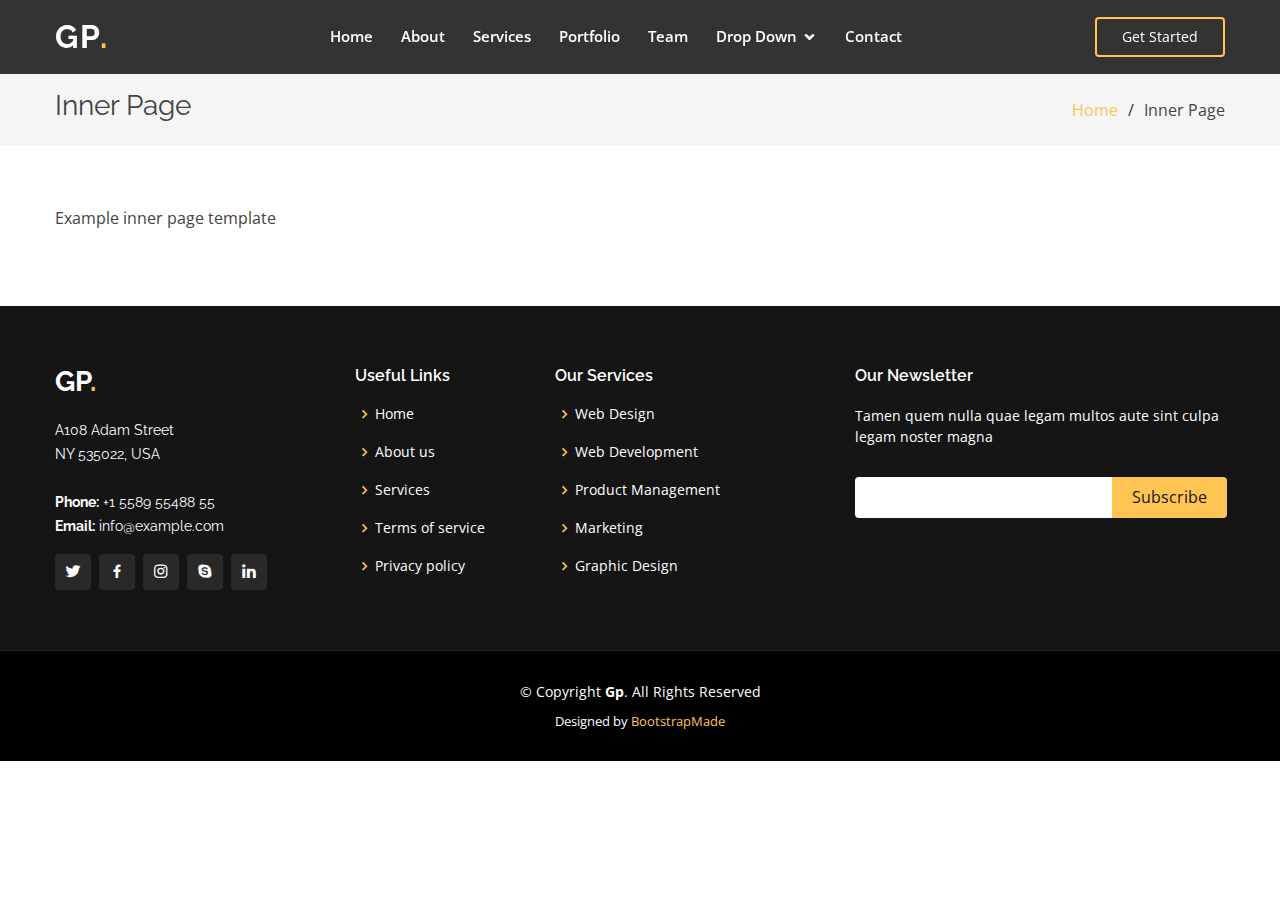
<file: inner-page.html>
<!DOCTYPE html>
<html lang="en">

<head>
  <meta charset="utf-8">
  <meta content="width=device-width, initial-scale=1.0" name="viewport">

  <title>Inner Page - Gp Bootstrap Template</title>
  <meta content="" name="descriptison">
  <meta content="" name="keywords">

  <!-- Favicons -->
  <link href="assets/img/favicon.png" rel="icon">
  <link href="assets/img/apple-touch-icon.png" rel="apple-touch-icon">

  <!-- Google Fonts -->
  <link href="https://fonts.googleapis.com/css?family=Open+Sans:300,300i,400,400i,600,600i,700,700i|Raleway:300,300i,400,400i,500,500i,600,600i,700,700i|Poppins:300,300i,400,400i,500,500i,600,600i,700,700i" rel="stylesheet">

  <!-- Vendor CSS Files -->
  <link href="assets/vendor/bootstrap/css/bootstrap.min.css" rel="stylesheet">
  <link href="assets/vendor/icofont/icofont.min.css" rel="stylesheet">
  <link href="assets/vendor/boxicons/css/boxicons.min.css" rel="stylesheet">
  <link href="assets/vendor/owl.carousel/assets/owl.carousel.min.css" rel="stylesheet">
  <link href="assets/vendor/venobox/venobox.css" rel="stylesheet">
  <link href="assets/vendor/remixicon/remixicon.css" rel="stylesheet">
  <link href="assets/vendor/aos/aos.css" rel="stylesheet">

  <!-- Template Main CSS File -->
  <link href="assets/css/style.css" rel="stylesheet">

  <!-- =======================================================
  * Template Name: Gp - v2.1.0
  * Template URL: https://bootstrapmade.com/gp-free-multipurpose-html-bootstrap-template/
  * Author: BootstrapMade.com
  * License: https://bootstrapmade.com/license/
  ======================================================== -->
</head>

<body>

  <!-- ======= Header ======= -->
  <header id="header" class="fixed-top header-inner-pages">
    <div class="container d-flex align-items-center justify-content-between">

      <h1 class="logo"><a href="index.html">Gp<span>.</span></a></h1>
      <!-- Uncomment below if you prefer to use an image logo -->
      <!-- <a href="index.html" class="logo"><img src="assets/img/logo.png" alt="" class="img-fluid"></a>-->

      <nav class="nav-menu d-none d-lg-block">
        <ul>
          <li><a href="index.html">Home</a></li>
          <li><a href="#about">About</a></li>
          <li><a href="#services">Services</a></li>
          <li><a href="#portfolio">Portfolio</a></li>
          <li><a href="#team">Team</a></li>
          <li class="drop-down"><a href="">Drop Down</a>
            <ul>
              <li><a href="#">Drop Down 1</a></li>
              <li class="drop-down"><a href="#">Deep Drop Down</a>
                <ul>
                  <li><a href="#">Deep Drop Down 1</a></li>
                  <li><a href="#">Deep Drop Down 2</a></li>
                  <li><a href="#">Deep Drop Down 3</a></li>
                  <li><a href="#">Deep Drop Down 4</a></li>
                  <li><a href="#">Deep Drop Down 5</a></li>
                </ul>
              </li>
              <li><a href="#">Drop Down 2</a></li>
              <li><a href="#">Drop Down 3</a></li>
              <li><a href="#">Drop Down 4</a></li>
            </ul>
          </li>
          <li><a href="#contact">Contact</a></li>

        </ul>
      </nav><!-- .nav-menu -->

      <a href="#about" class="get-started-btn scrollto">Get Started</a>

    </div>
  </header><!-- End Header -->

  <main id="main">

    <!-- ======= Breadcrumbs ======= -->
    <section class="breadcrumbs">
      <div class="container">

        <div class="d-flex justify-content-between align-items-center">
          <h2>Inner Page</h2>
          <ol>
            <li><a href="index.html">Home</a></li>
            <li>Inner Page</li>
          </ol>
        </div>

      </div>
    </section><!-- End Breadcrumbs -->

    <section class="inner-page">
      <div class="container">
        <p>
          Example inner page template
        </p>
      </div>
    </section>

  </main><!-- End #main -->

  <!-- ======= Footer ======= -->
  <footer id="footer">
    <div class="footer-top">
      <div class="container">
        <div class="row">

          <div class="col-lg-3 col-md-6">
            <div class="footer-info">
              <h3>Gp<span>.</span></h3>
              <p>
                A108 Adam Street <br>
                NY 535022, USA<br><br>
                <strong>Phone:</strong> +1 5589 55488 55<br>
                <strong>Email:</strong> info@example.com<br>
              </p>
              <div class="social-links mt-3">
                <a href="#" class="twitter"><i class="bx bxl-twitter"></i></a>
                <a href="#" class="facebook"><i class="bx bxl-facebook"></i></a>
                <a href="#" class="instagram"><i class="bx bxl-instagram"></i></a>
                <a href="#" class="google-plus"><i class="bx bxl-skype"></i></a>
                <a href="#" class="linkedin"><i class="bx bxl-linkedin"></i></a>
              </div>
            </div>
          </div>

          <div class="col-lg-2 col-md-6 footer-links">
            <h4>Useful Links</h4>
            <ul>
              <li><i class="bx bx-chevron-right"></i> <a href="#">Home</a></li>
              <li><i class="bx bx-chevron-right"></i> <a href="#">About us</a></li>
              <li><i class="bx bx-chevron-right"></i> <a href="#">Services</a></li>
              <li><i class="bx bx-chevron-right"></i> <a href="#">Terms of service</a></li>
              <li><i class="bx bx-chevron-right"></i> <a href="#">Privacy policy</a></li>
            </ul>
          </div>

          <div class="col-lg-3 col-md-6 footer-links">
            <h4>Our Services</h4>
            <ul>
              <li><i class="bx bx-chevron-right"></i> <a href="#">Web Design</a></li>
              <li><i class="bx bx-chevron-right"></i> <a href="#">Web Development</a></li>
              <li><i class="bx bx-chevron-right"></i> <a href="#">Product Management</a></li>
              <li><i class="bx bx-chevron-right"></i> <a href="#">Marketing</a></li>
              <li><i class="bx bx-chevron-right"></i> <a href="#">Graphic Design</a></li>
            </ul>
          </div>

          <div class="col-lg-4 col-md-6 footer-newsletter">
            <h4>Our Newsletter</h4>
            <p>Tamen quem nulla quae legam multos aute sint culpa legam noster magna</p>
            <form action="" method="post">
              <input type="email" name="email"><input type="submit" value="Subscribe">
            </form>

          </div>

        </div>
      </div>
    </div>

    <div class="container">
      <div class="copyright">
        &copy; Copyright <strong><span>Gp</span></strong>. All Rights Reserved
      </div>
      <div class="credits">
        <!-- All the links in the footer should remain intact. -->
        <!-- You can delete the links only if you purchased the pro version. -->
        <!-- Licensing information: https://bootstrapmade.com/license/ -->
        <!-- Purchase the pro version with working PHP/AJAX contact form: https://bootstrapmade.com/gp-free-multipurpose-html-bootstrap-template/ -->
        Designed by <a href="https://bootstrapmade.com/">BootstrapMade</a>
      </div>
    </div>
  </footer><!-- End Footer -->

  <a href="#" class="back-to-top"><i class="ri-arrow-up-line"></i></a>
  <div id="preloader"></div>

  <!-- Vendor JS Files -->
  <script src="assets/vendor/jquery/jquery.min.js"></script>
  <script src="assets/vendor/bootstrap/js/bootstrap.bundle.min.js"></script>
  <script src="assets/vendor/jquery.easing/jquery.easing.min.js"></script>
  <script src="assets/vendor/php-email-form/validate.js"></script>
  <script src="assets/vendor/owl.carousel/owl.carousel.min.js"></script>
  <script src="assets/vendor/isotope-layout/isotope.pkgd.min.js"></script>
  <script src="assets/vendor/venobox/venobox.min.js"></script>
  <script src="assets/vendor/waypoints/jquery.waypoints.min.js"></script>
  <script src="assets/vendor/counterup/counterup.min.js"></script>
  <script src="assets/vendor/aos/aos.js"></script>

  <!-- Template Main JS File -->
  <script src="assets/js/main.js"></script>

</body>

</html>
</file>
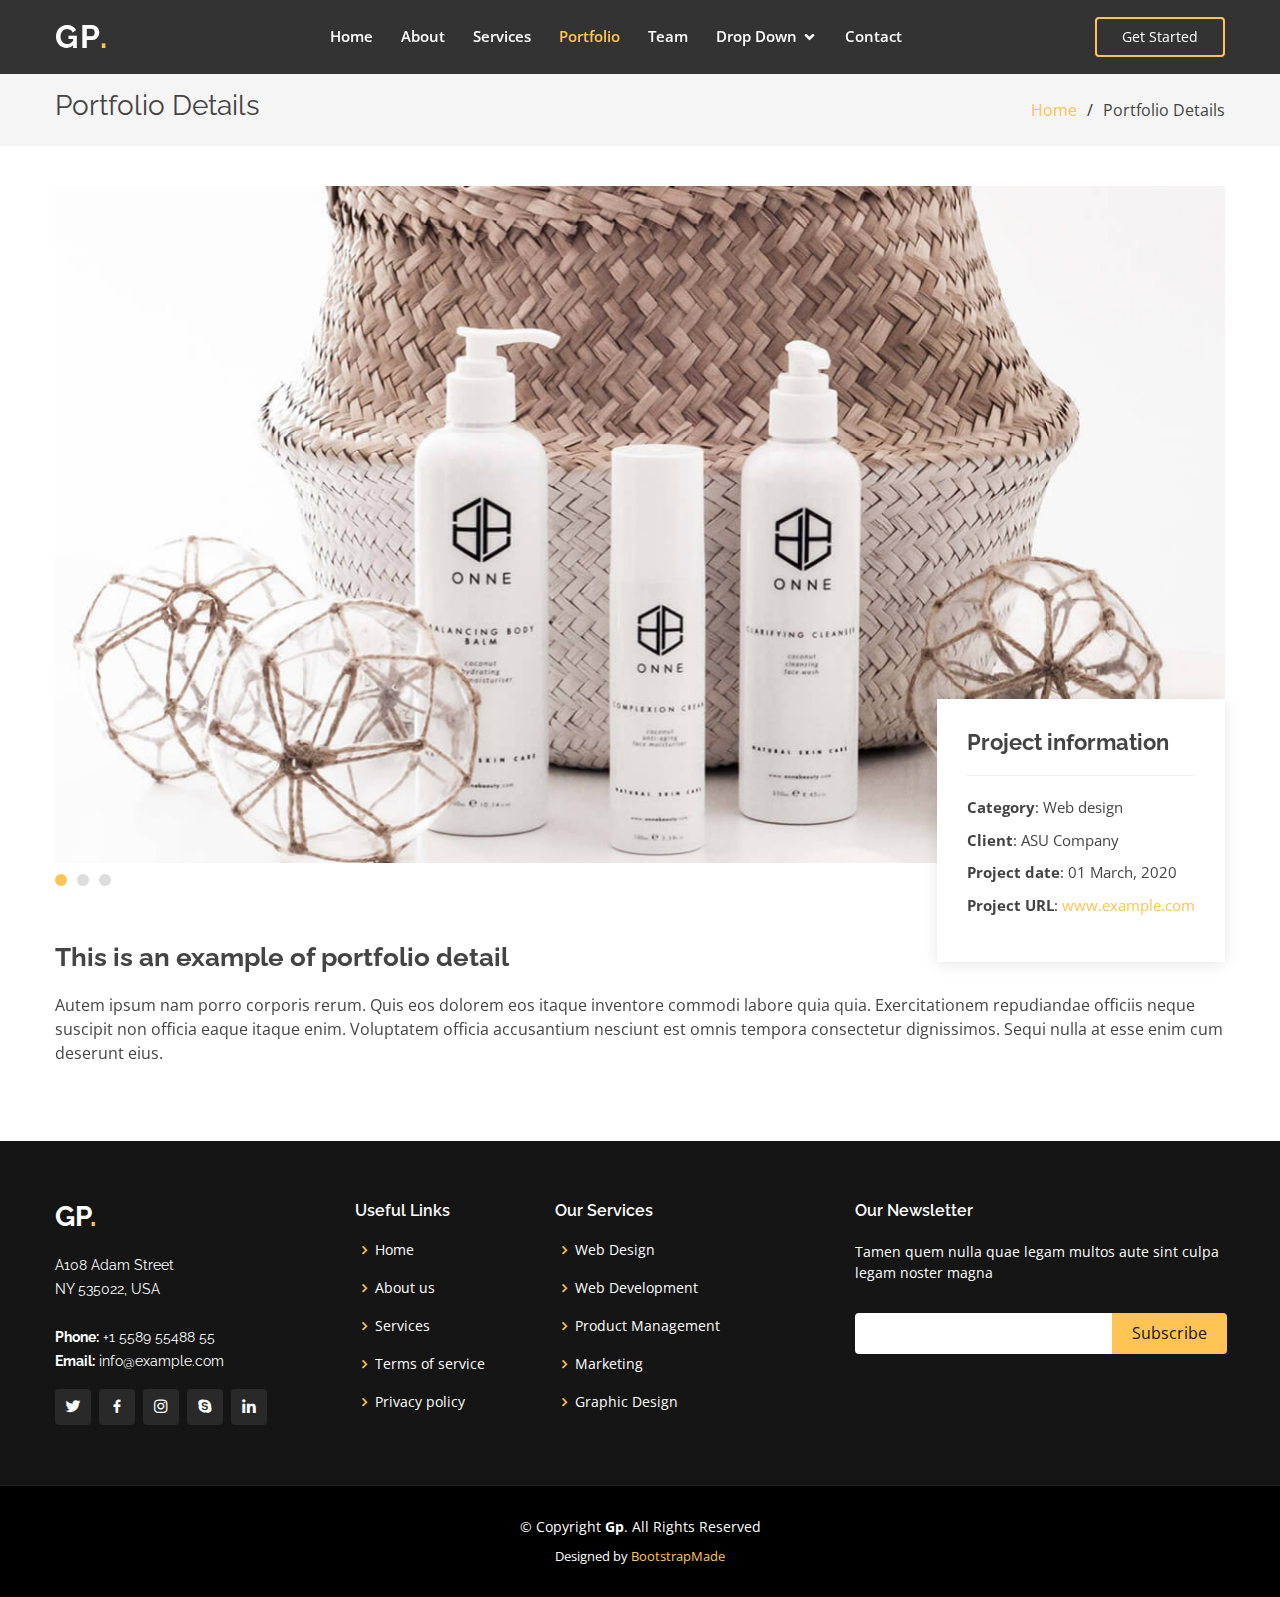
<file: portfolio-details.html>
<!DOCTYPE html>
<html lang="en">

<head>
  <meta charset="utf-8">
  <meta content="width=device-width, initial-scale=1.0" name="viewport">

  <title>Portfolio Details - Gp Bootstrap Template</title>
  <meta content="" name="descriptison">
  <meta content="" name="keywords">

  <!-- Favicons -->
  <link href="assets/img/favicon.png" rel="icon">
  <link href="assets/img/apple-touch-icon.png" rel="apple-touch-icon">

  <!-- Google Fonts -->
  <link href="https://fonts.googleapis.com/css?family=Open+Sans:300,300i,400,400i,600,600i,700,700i|Raleway:300,300i,400,400i,500,500i,600,600i,700,700i|Poppins:300,300i,400,400i,500,500i,600,600i,700,700i" rel="stylesheet">

  <!-- Vendor CSS Files -->
  <link href="assets/vendor/bootstrap/css/bootstrap.min.css" rel="stylesheet">
  <link href="assets/vendor/icofont/icofont.min.css" rel="stylesheet">
  <link href="assets/vendor/boxicons/css/boxicons.min.css" rel="stylesheet">
  <link href="assets/vendor/owl.carousel/assets/owl.carousel.min.css" rel="stylesheet">
  <link href="assets/vendor/venobox/venobox.css" rel="stylesheet">
  <link href="assets/vendor/remixicon/remixicon.css" rel="stylesheet">
  <link href="assets/vendor/aos/aos.css" rel="stylesheet">

  <!-- Template Main CSS File -->
  <link href="assets/css/style.css" rel="stylesheet">

  <!-- =======================================================
  * Template Name: Gp - v2.1.0
  * Template URL: https://bootstrapmade.com/gp-free-multipurpose-html-bootstrap-template/
  * Author: BootstrapMade.com
  * License: https://bootstrapmade.com/license/
  ======================================================== -->
</head>

<body>

  <!-- ======= Header ======= -->
  <header id="header" class="fixed-top header-inner-pages">
    <div class="container d-flex align-items-center justify-content-between">

      <h1 class="logo"><a href="index.html">Gp<span>.</span></a></h1>
      <!-- Uncomment below if you prefer to use an image logo -->
      <!-- <a href="index.html" class="logo"><img src="assets/img/logo.png" alt="" class="img-fluid"></a>-->

      <nav class="nav-menu d-none d-lg-block">
        <ul>
          <li><a href="index.html">Home</a></li>
          <li><a href="#about">About</a></li>
          <li><a href="#services">Services</a></li>
          <li class="active"><a href="#portfolio">Portfolio</a></li>
          <li><a href="#team">Team</a></li>
          <li class="drop-down"><a href="">Drop Down</a>
            <ul>
              <li><a href="#">Drop Down 1</a></li>
              <li class="drop-down"><a href="#">Deep Drop Down</a>
                <ul>
                  <li><a href="#">Deep Drop Down 1</a></li>
                  <li><a href="#">Deep Drop Down 2</a></li>
                  <li><a href="#">Deep Drop Down 3</a></li>
                  <li><a href="#">Deep Drop Down 4</a></li>
                  <li><a href="#">Deep Drop Down 5</a></li>
                </ul>
              </li>
              <li><a href="#">Drop Down 2</a></li>
              <li><a href="#">Drop Down 3</a></li>
              <li><a href="#">Drop Down 4</a></li>
            </ul>
          </li>
          <li><a href="#contact">Contact</a></li>

        </ul>
      </nav><!-- .nav-menu -->

      <a href="#about" class="get-started-btn scrollto">Get Started</a>

    </div>
  </header><!-- End Header -->

  <main id="main">

    <!-- ======= Breadcrumbs ======= -->
    <section id="breadcrumbs" class="breadcrumbs">
      <div class="container">

        <div class="d-flex justify-content-between align-items-center">
          <h2>Portfolio Details</h2>
          <ol>
            <li><a href="index.html">Home</a></li>
            <li>Portfolio Details</li>
          </ol>
        </div>

      </div>
    </section><!-- End Breadcrumbs -->

    <!-- ======= Portfolio Details Section ======= -->
    <section id="portfolio-details" class="portfolio-details">
      <div class="container" data-aos="fade-up">

        <div class="portfolio-details-container">

          <div class="owl-carousel portfolio-details-carousel">
            <img src="assets/img/portfolio/portfolio-details-1.jpg" class="img-fluid" alt="">
            <img src="assets/img/portfolio/portfolio-details-2.jpg" class="img-fluid" alt="">
            <img src="assets/img/portfolio/portfolio-details-3.jpg" class="img-fluid" alt="">
          </div>

          <div class="portfolio-info">
            <h3>Project information</h3>
            <ul>
              <li><strong>Category</strong>: Web design</li>
              <li><strong>Client</strong>: ASU Company</li>
              <li><strong>Project date</strong>: 01 March, 2020</li>
              <li><strong>Project URL</strong>: <a href="#">www.example.com</a></li>
            </ul>
          </div>

        </div>

        <div class="portfolio-description">
          <h2>This is an example of portfolio detail</h2>
          <p>
            Autem ipsum nam porro corporis rerum. Quis eos dolorem eos itaque inventore commodi labore quia quia. Exercitationem repudiandae officiis neque suscipit non officia eaque itaque enim. Voluptatem officia accusantium nesciunt est omnis tempora consectetur dignissimos. Sequi nulla at esse enim cum deserunt eius.
          </p>
        </div>

      </div>
    </section><!-- End Portfolio Details Section -->

  </main><!-- End #main -->

  <!-- ======= Footer ======= -->
  <footer id="footer">
    <div class="footer-top">
      <div class="container">
        <div class="row">

          <div class="col-lg-3 col-md-6">
            <div class="footer-info">
              <h3>Gp<span>.</span></h3>
              <p>
                A108 Adam Street <br>
                NY 535022, USA<br><br>
                <strong>Phone:</strong> +1 5589 55488 55<br>
                <strong>Email:</strong> info@example.com<br>
              </p>
              <div class="social-links mt-3">
                <a href="#" class="twitter"><i class="bx bxl-twitter"></i></a>
                <a href="#" class="facebook"><i class="bx bxl-facebook"></i></a>
                <a href="#" class="instagram"><i class="bx bxl-instagram"></i></a>
                <a href="#" class="google-plus"><i class="bx bxl-skype"></i></a>
                <a href="#" class="linkedin"><i class="bx bxl-linkedin"></i></a>
              </div>
            </div>
          </div>

          <div class="col-lg-2 col-md-6 footer-links">
            <h4>Useful Links</h4>
            <ul>
              <li><i class="bx bx-chevron-right"></i> <a href="#">Home</a></li>
              <li><i class="bx bx-chevron-right"></i> <a href="#">About us</a></li>
              <li><i class="bx bx-chevron-right"></i> <a href="#">Services</a></li>
              <li><i class="bx bx-chevron-right"></i> <a href="#">Terms of service</a></li>
              <li><i class="bx bx-chevron-right"></i> <a href="#">Privacy policy</a></li>
            </ul>
          </div>

          <div class="col-lg-3 col-md-6 footer-links">
            <h4>Our Services</h4>
            <ul>
              <li><i class="bx bx-chevron-right"></i> <a href="#">Web Design</a></li>
              <li><i class="bx bx-chevron-right"></i> <a href="#">Web Development</a></li>
              <li><i class="bx bx-chevron-right"></i> <a href="#">Product Management</a></li>
              <li><i class="bx bx-chevron-right"></i> <a href="#">Marketing</a></li>
              <li><i class="bx bx-chevron-right"></i> <a href="#">Graphic Design</a></li>
            </ul>
          </div>

          <div class="col-lg-4 col-md-6 footer-newsletter">
            <h4>Our Newsletter</h4>
            <p>Tamen quem nulla quae legam multos aute sint culpa legam noster magna</p>
            <form action="" method="post">
              <input type="email" name="email"><input type="submit" value="Subscribe">
            </form>

          </div>

        </div>
      </div>
    </div>

    <div class="container">
      <div class="copyright">
        &copy; Copyright <strong><span>Gp</span></strong>. All Rights Reserved
      </div>
      <div class="credits">
        <!-- All the links in the footer should remain intact. -->
        <!-- You can delete the links only if you purchased the pro version. -->
        <!-- Licensing information: https://bootstrapmade.com/license/ -->
        <!-- Purchase the pro version with working PHP/AJAX contact form: https://bootstrapmade.com/gp-free-multipurpose-html-bootstrap-template/ -->
        Designed by <a href="https://bootstrapmade.com/">BootstrapMade</a>
      </div>
    </div>
  </footer><!-- End Footer -->

  <a href="#" class="back-to-top"><i class="ri-arrow-up-line"></i></a>
  <div id="preloader"></div>

  <!-- Vendor JS Files -->
  <script src="assets/vendor/jquery/jquery.min.js"></script>
  <script src="assets/vendor/bootstrap/js/bootstrap.bundle.min.js"></script>
  <script src="assets/vendor/jquery.easing/jquery.easing.min.js"></script>
  <script src="assets/vendor/php-email-form/validate.js"></script>
  <script src="assets/vendor/owl.carousel/owl.carousel.min.js"></script>
  <script src="assets/vendor/isotope-layout/isotope.pkgd.min.js"></script>
  <script src="assets/vendor/venobox/venobox.min.js"></script>
  <script src="assets/vendor/waypoints/jquery.waypoints.min.js"></script>
  <script src="assets/vendor/counterup/counterup.min.js"></script>
  <script src="assets/vendor/aos/aos.js"></script>

  <!-- Template Main JS File -->
  <script src="assets/js/main.js"></script>

</body>

</html>
</file>
<file: assets/vendor/venobox/venobox.css>
/* ------ venobox.css --------*/
.vbox-overlay *, .vbox-overlay *:before, .vbox-overlay *:after{
    -webkit-backface-visibility: hidden;
    -webkit-box-sizing:border-box;
    -moz-box-sizing:border-box;
    box-sizing:border-box;
}
.vbox-overlay * { 
    -webkit-backface-visibility: visible;
    backface-visibility: visible;
}
.vbox-overlay{
    display: -webkit-flex;
    display: flex;
    -webkit-flex-direction: column;
    flex-direction: column;
    -webkit-justify-content: center;
    justify-content: center;
    -webkit-align-items: center;
    align-items: center;
    position: fixed;
    left: 0;
    top: 0;
    bottom: 0;
    right: 0;
    z-index: 999999;
}

/* ----- navigation ----- */
.vbox-title{
    width: 100%;
    height: 40px;
    float: left;
    text-align: center;
    line-height: 28px;
    font-size: 12px;
    padding: 6px 50px;
    overflow: hidden;
    position: fixed;
    display: none;
    left: 0;
    z-index: 89;
}
.vbox-close{
    cursor: pointer;
    position: fixed;
    top: -1px;
    right: 0;
    width: 50px;
    height: 40px;
    padding: 6px;
    display: block;
    background-position:10px center;
    overflow: hidden;
    font-size: 24px;
    line-height: 1;
    text-align: center;
    z-index: 99;
}
.vbox-left{
    cursor: pointer;
    position: fixed;
    left: 0;
    height: 40px;
    overflow: hidden;
    line-height: 28px;
    font-size: 12px;
    z-index: 99;
    display: flex;
    align-items:center;
}
.vbox-num{
    display: inline-block;
    margin: 6px 0 6px 15px;
}
/* ----- Social share ----- */
.vbox-share{
    line-height: 28px;
    font-size: 12px;
    overflow: hidden;
    position: fixed;
    left: 0;
    z-index: 98;
    display: flex;
    align-items:center;
    justify-content: center;
    width: 100%;
    text-align: center;
}
.vbox-share svg{
    max-height: 28px;
    width: 28px;
    z-index: 10;
    margin-left: 12px;
    margin-top: 6px;
    margin-bottom: 6px;
    vertical-align: middle;
}


/* ----- navigation ARROWS ----- */
.vbox-next, .vbox-prev{
    position: fixed;
    top: 50%;
    margin-top: -15px;
    overflow: hidden;
    cursor: pointer;
    display: block;
    width: 45px;
    height: 45px;
    z-index: 99;
}
.vbox-next span, .vbox-prev span{
    position: relative;
    width: 20px;
    height: 20px;
    border: 2px solid transparent;
    border-top-color: #B6B6B6;
    border-right-color: #B6B6B6;
    text-indent: -100px;
    position: absolute;
    top: 8px;
    display: block;
}
.vbox-prev{
    left: 15px;
}
.vbox-next{
    right: 15px;
}
.vbox-prev span{
    left: 10px;
    -ms-transform: rotate(-135deg);
    -webkit-transform: rotate(-135deg);
    transform: rotate(-135deg);
}
.vbox-next span{
    -ms-transform: rotate(45deg);
    -webkit-transform: rotate(45deg);
    transform: rotate(45deg);
    right: 10px;
}
/* ------- inline window ------ */
.vbox-inline{
    width: 420px;
    height: 315px;
    height: 70vh;
    padding: 10px;
    background: #fff;
    margin: 0 auto;
    overflow: auto;
    text-align: left;
}
/* ------- Video & iFrames window ------ */
.venoframe{
    max-width: 100%;
    width: 100%;
    border: none;
    width: 100%;
    height: 260px;
    height: 70vh;
}
.venoframe.vbvid{
    height: 260px;
}
@media (min-width: 768px) {
    .venoframe, .vbox-inline{
        width: 90%;
        height: 360px;
        height: 70vh;
    }
    .venoframe.vbvid{
        width: 640px;
        height: 360px;
    }
}
@media (min-width: 992px) {
    .venoframe, .vbox-inline{
        max-width: 1200px;
        width: 80%;
        height: 540px;
        height: 70vh;
    }
    .venoframe.vbvid{
        width: 960px;
        height: 540px;
    }
}
/* 
Please do NOT edit this part! 
or at least read this note: http://i.imgur.com/7C0ws9e.gif
*/
.vbox-open{
    overflow: hidden;
}
.vbox-container{
    position: absolute;
    left: 0;
    right: 0;
    top: 0;
    bottom: 0;
    overflow-x: hidden;
    overflow-y: scroll;
    overflow-scrolling: touch;
    -webkit-overflow-scrolling: touch;
    z-index: 20;
    max-height: 100%;

}

.vbox-content{
    text-align: center;
    float: left;
    width: 100%;
    position: relative;
    overflow: hidden;
    padding: 20px 4%;
}
.vbox-container img{
    max-width: 100%;
    height: auto;
}
.vbox-figlio{
    box-shadow: 0 0 12px rgba(0,0,0,0.19), 0 6px 6px rgba(0,0,0,0.23);
    max-width: 100%;
    text-align: initial;
}
img.vbox-figlio{
    -webkit-user-select: none;
-khtml-user-select: none;
-moz-user-select: none;
-o-user-select: none;
user-select: none;
}
.vbox-content.swipe-left{
    margin-left: -200px !important;
}
.vbox-content.swipe-right{
    margin-left: 200px !important;
}
.vbox-animated{
    webkit-transition: margin 300ms ease-out;
    transition: margin 300ms ease-out;
}

/* ---------- preloader ----------
 * SPINKIT 
 * http://tobiasahlin.com/spinkit/
-------------------------------- */
.sk-double-bounce,.sk-rotating-plane{width:40px;height:40px;margin:40px auto}.sk-rotating-plane{background-color:#333;-webkit-animation:sk-rotatePlane 1.2s infinite ease-in-out;animation:sk-rotatePlane 1.2s infinite ease-in-out}@-webkit-keyframes sk-rotatePlane{0%{-webkit-transform:perspective(120px) rotateX(0) rotateY(0);transform:perspective(120px) rotateX(0) rotateY(0)}50%{-webkit-transform:perspective(120px) rotateX(-180.1deg) rotateY(0);transform:perspective(120px) rotateX(-180.1deg) rotateY(0)}100%{-webkit-transform:perspective(120px) rotateX(-180deg) rotateY(-179.9deg);transform:perspective(120px) rotateX(-180deg) rotateY(-179.9deg)}}@keyframes sk-rotatePlane{0%{-webkit-transform:perspective(120px) rotateX(0) rotateY(0);transform:perspective(120px) rotateX(0) rotateY(0)}50%{-webkit-transform:perspective(120px) rotateX(-180.1deg) rotateY(0);transform:perspective(120px) rotateX(-180.1deg) rotateY(0)}100%{-webkit-transform:perspective(120px) rotateX(-180deg) rotateY(-179.9deg);transform:perspective(120px) rotateX(-180deg) rotateY(-179.9deg)}}.sk-double-bounce{position:relative}.sk-double-bounce .sk-child{width:100%;height:100%;border-radius:50%;background-color:#333;opacity:.6;position:absolute;top:0;left:0;-webkit-animation:sk-doubleBounce 2s infinite ease-in-out;animation:sk-doubleBounce 2s infinite ease-in-out}.sk-chasing-dots .sk-child,.sk-spinner-pulse,.sk-three-bounce .sk-child{background-color:#333;border-radius:100%}.sk-double-bounce .sk-double-bounce2{-webkit-animation-delay:-1s;animation-delay:-1s}@-webkit-keyframes sk-doubleBounce{0%,100%{-webkit-transform:scale(0);transform:scale(0)}50%{-webkit-transform:scale(1);transform:scale(1)}}@keyframes sk-doubleBounce{0%,100%{-webkit-transform:scale(0);transform:scale(0)}50%{-webkit-transform:scale(1);transform:scale(1)}}.sk-wave{margin:40px auto;width:50px;height:40px;text-align:center;font-size:10px}.sk-wave .sk-rect{background-color:#333;height:100%;width:6px;display:inline-block;-webkit-animation:sk-waveStretchDelay 1.2s infinite ease-in-out;animation:sk-waveStretchDelay 1.2s infinite ease-in-out}.sk-wave .sk-rect1{-webkit-animation-delay:-1.2s;animation-delay:-1.2s}.sk-wave .sk-rect2{-webkit-animation-delay:-1.1s;animation-delay:-1.1s}.sk-wave .sk-rect3{-webkit-animation-delay:-1s;animation-delay:-1s}.sk-wave .sk-rect4{-webkit-animation-delay:-.9s;animation-delay:-.9s}.sk-wave .sk-rect5{-webkit-animation-delay:-.8s;animation-delay:-.8s}@-webkit-keyframes sk-waveStretchDelay{0%,100%,40%{-webkit-transform:scaleY(.4);transform:scaleY(.4)}20%{-webkit-transform:scaleY(1);transform:scaleY(1)}}@keyframes sk-waveStretchDelay{0%,100%,40%{-webkit-transform:scaleY(.4);transform:scaleY(.4)}20%{-webkit-transform:scaleY(1);transform:scaleY(1)}}.sk-wandering-cubes{margin:40px auto;width:40px;height:40px;position:relative}.sk-wandering-cubes .sk-cube{background-color:#333;width:10px;height:10px;position:absolute;top:0;left:0;-webkit-animation:sk-wanderingCube 1.8s ease-in-out -1.8s infinite both;animation:sk-wanderingCube 1.8s ease-in-out -1.8s infinite both}.sk-chasing-dots,.sk-spinner-pulse{width:40px;height:40px;margin:40px auto}.sk-wandering-cubes .sk-cube2{-webkit-animation-delay:-.9s;animation-delay:-.9s}@-webkit-keyframes sk-wanderingCube{0%{-webkit-transform:rotate(0);transform:rotate(0)}25%{-webkit-transform:translateX(30px) rotate(-90deg) scale(.5);transform:translateX(30px) rotate(-90deg) scale(.5)}50%{-webkit-transform:translateX(30px) translateY(30px) rotate(-179deg);transform:translateX(30px) translateY(30px) rotate(-179deg)}50.1%{-webkit-transform:translateX(30px) translateY(30px) rotate(-180deg);transform:translateX(30px) translateY(30px) rotate(-180deg)}75%{-webkit-transform:translateX(0) translateY(30px) rotate(-270deg) scale(.5);transform:translateX(0) translateY(30px) rotate(-270deg) scale(.5)}100%{-webkit-transform:rotate(-360deg);transform:rotate(-360deg)}}@keyframes sk-wanderingCube{0%{-webkit-transform:rotate(0);transform:rotate(0)}25%{-webkit-transform:translateX(30px) rotate(-90deg) scale(.5);transform:translateX(30px) rotate(-90deg) scale(.5)}50%{-webkit-transform:translateX(30px) translateY(30px) rotate(-179deg);transform:translateX(30px) translateY(30px) rotate(-179deg)}50.1%{-webkit-transform:translateX(30px) translateY(30px) rotate(-180deg);transform:translateX(30px) translateY(30px) rotate(-180deg)}75%{-webkit-transform:translateX(0) translateY(30px) rotate(-270deg) scale(.5);transform:translateX(0) translateY(30px) rotate(-270deg) scale(.5)}100%{-webkit-transform:rotate(-360deg);transform:rotate(-360deg)}}.sk-spinner-pulse{-webkit-animation:sk-pulseScaleOut 1s infinite ease-in-out;animation:sk-pulseScaleOut 1s infinite ease-in-out}@-webkit-keyframes sk-pulseScaleOut{0%{-webkit-transform:scale(0);transform:scale(0)}100%{-webkit-transform:scale(1);transform:scale(1);opacity:0}}@keyframes sk-pulseScaleOut{0%{-webkit-transform:scale(0);transform:scale(0)}100%{-webkit-transform:scale(1);transform:scale(1);opacity:0}}.sk-chasing-dots{position:relative;text-align:center;-webkit-animation:sk-chasingDotsRotate 2s infinite linear;animation:sk-chasingDotsRotate 2s infinite linear}.sk-chasing-dots .sk-child{width:60%;height:60%;display:inline-block;position:absolute;top:0;-webkit-animation:sk-chasingDotsBounce 2s infinite ease-in-out;animation:sk-chasingDotsBounce 2s infinite ease-in-out}.sk-chasing-dots .sk-dot2{top:auto;bottom:0;-webkit-animation-delay:-1s;animation-delay:-1s}@-webkit-keyframes sk-chasingDotsRotate{100%{-webkit-transform:rotate(360deg);transform:rotate(360deg)}}@keyframes sk-chasingDotsRotate{100%{-webkit-transform:rotate(360deg);transform:rotate(360deg)}}@-webkit-keyframes sk-chasingDotsBounce{0%,100%{-webkit-transform:scale(0);transform:scale(0)}50%{-webkit-transform:scale(1);transform:scale(1)}}@keyframes sk-chasingDotsBounce{0%,100%{-webkit-transform:scale(0);transform:scale(0)}50%{-webkit-transform:scale(1);transform:scale(1)}}.sk-three-bounce{margin:40px auto;width:80px;text-align:center}.sk-three-bounce .sk-child{width:20px;height:20px;display:inline-block;-webkit-animation:sk-three-bounce 1.4s ease-in-out 0s infinite both;animation:sk-three-bounce 1.4s ease-in-out 0s infinite both}.sk-circle .sk-child:before,.sk-fading-circle .sk-circle:before{display:block;border-radius:100%;content:'';background-color:#333}.sk-three-bounce .sk-bounce1{-webkit-animation-delay:-.32s;animation-delay:-.32s}.sk-three-bounce .sk-bounce2{-webkit-animation-delay:-.16s;animation-delay:-.16s}@-webkit-keyframes sk-three-bounce{0%,100%,80%{-webkit-transform:scale(0);transform:scale(0)}40%{-webkit-transform:scale(1);transform:scale(1)}}@keyframes sk-three-bounce{0%,100%,80%{-webkit-transform:scale(0);transform:scale(0)}40%{-webkit-transform:scale(1);transform:scale(1)}}.sk-circle{margin:40px auto;width:40px;height:40px;position:relative}.sk-circle .sk-child{width:100%;height:100%;position:absolute;left:0;top:0}.sk-circle .sk-child:before{margin:0 auto;width:15%;height:15%;-webkit-animation:sk-circleBounceDelay 1.2s infinite ease-in-out both;animation:sk-circleBounceDelay 1.2s infinite ease-in-out both}.sk-circle .sk-circle2{-webkit-transform:rotate(30deg);-ms-transform:rotate(30deg);transform:rotate(30deg)}.sk-circle .sk-circle3{-webkit-transform:rotate(60deg);-ms-transform:rotate(60deg);transform:rotate(60deg)}.sk-circle .sk-circle4{-webkit-transform:rotate(90deg);-ms-transform:rotate(90deg);transform:rotate(90deg)}.sk-circle .sk-circle5{-webkit-transform:rotate(120deg);-ms-transform:rotate(120deg);transform:rotate(120deg)}.sk-circle .sk-circle6{-webkit-transform:rotate(150deg);-ms-transform:rotate(150deg);transform:rotate(150deg)}.sk-circle .sk-circle7{-webkit-transform:rotate(180deg);-ms-transform:rotate(180deg);transform:rotate(180deg)}.sk-circle .sk-circle8{-webkit-transform:rotate(210deg);-ms-transform:rotate(210deg);transform:rotate(210deg)}.sk-circle .sk-circle9{-webkit-transform:rotate(240deg);-ms-transform:rotate(240deg);transform:rotate(240deg)}.sk-circle .sk-circle10{-webkit-transform:rotate(270deg);-ms-transform:rotate(270deg);transform:rotate(270deg)}.sk-circle .sk-circle11{-webkit-transform:rotate(300deg);-ms-transform:rotate(300deg);transform:rotate(300deg)}.sk-circle .sk-circle12{-webkit-transform:rotate(330deg);-ms-transform:rotate(330deg);transform:rotate(330deg)}.sk-circle .sk-circle2:before{-webkit-animation-delay:-1.1s;animation-delay:-1.1s}.sk-circle .sk-circle3:before{-webkit-animation-delay:-1s;animation-delay:-1s}.sk-circle .sk-circle4:before{-webkit-animation-delay:-.9s;animation-delay:-.9s}.sk-circle .sk-circle5:before{-webkit-animation-delay:-.8s;animation-delay:-.8s}.sk-circle .sk-circle6:before{-webkit-animation-delay:-.7s;animation-delay:-.7s}.sk-circle .sk-circle7:before{-webkit-animation-delay:-.6s;animation-delay:-.6s}.sk-circle .sk-circle8:before{-webkit-animation-delay:-.5s;animation-delay:-.5s}.sk-circle .sk-circle9:before{-webkit-animation-delay:-.4s;animation-delay:-.4s}.sk-circle .sk-circle10:before{-webkit-animation-delay:-.3s;animation-delay:-.3s}.sk-circle .sk-circle11:before{-webkit-animation-delay:-.2s;animation-delay:-.2s}.sk-circle .sk-circle12:before{-webkit-animation-delay:-.1s;animation-delay:-.1s}@-webkit-keyframes sk-circleBounceDelay{0%,100%,80%{-webkit-transform:scale(0);transform:scale(0)}40%{-webkit-transform:scale(1);transform:scale(1)}}@keyframes sk-circleBounceDelay{0%,100%,80%{-webkit-transform:scale(0);transform:scale(0)}40%{-webkit-transform:scale(1);transform:scale(1)}}.sk-cube-grid{width:40px;height:40px;margin:40px auto}.sk-cube-grid .sk-cube{width:33.33%;height:33.33%;background-color:#333;float:left;-webkit-animation:sk-cubeGridScaleDelay 1.3s infinite ease-in-out;animation:sk-cubeGridScaleDelay 1.3s infinite ease-in-out}.sk-cube-grid .sk-cube1{-webkit-animation-delay:.2s;animation-delay:.2s}.sk-cube-grid .sk-cube2{-webkit-animation-delay:.3s;animation-delay:.3s}.sk-cube-grid .sk-cube3{-webkit-animation-delay:.4s;animation-delay:.4s}.sk-cube-grid .sk-cube4{-webkit-animation-delay:.1s;animation-delay:.1s}.sk-cube-grid .sk-cube5{-webkit-animation-delay:.2s;animation-delay:.2s}.sk-cube-grid .sk-cube6{-webkit-animation-delay:.3s;animation-delay:.3s}.sk-cube-grid .sk-cube7{-webkit-animation-delay:0ms;animation-delay:0ms}.sk-cube-grid .sk-cube8{-webkit-animation-delay:.1s;animation-delay:.1s}.sk-cube-grid .sk-cube9{-webkit-animation-delay:.2s;animation-delay:.2s}@-webkit-keyframes sk-cubeGridScaleDelay{0%,100%,70%{-webkit-transform:scale3D(1,1,1);transform:scale3D(1,1,1)}35%{-webkit-transform:scale3D(0,0,1);transform:scale3D(0,0,1)}}@keyframes sk-cubeGridScaleDelay{0%,100%,70%{-webkit-transform:scale3D(1,1,1);transform:scale3D(1,1,1)}35%{-webkit-transform:scale3D(0,0,1);transform:scale3D(0,0,1)}}.sk-fading-circle{margin:40px auto;width:40px;height:40px;position:relative}.sk-fading-circle .sk-circle{width:100%;height:100%;position:absolute;left:0;top:0}.sk-fading-circle .sk-circle:before{margin:0 auto;width:15%;height:15%;-webkit-animation:sk-circleFadeDelay 1.2s infinite ease-in-out both;animation:sk-circleFadeDelay 1.2s infinite ease-in-out both}.sk-fading-circle .sk-circle2{-webkit-transform:rotate(30deg);-ms-transform:rotate(30deg);transform:rotate(30deg)}.sk-fading-circle .sk-circle3{-webkit-transform:rotate(60deg);-ms-transform:rotate(60deg);transform:rotate(60deg)}.sk-fading-circle .sk-circle4{-webkit-transform:rotate(90deg);-ms-transform:rotate(90deg);transform:rotate(90deg)}.sk-fading-circle .sk-circle5{-webkit-transform:rotate(120deg);-ms-transform:rotate(120deg);transform:rotate(120deg)}.sk-fading-circle .sk-circle6{-webkit-transform:rotate(150deg);-ms-transform:rotate(150deg);transform:rotate(150deg)}.sk-fading-circle .sk-circle7{-webkit-transform:rotate(180deg);-ms-transform:rotate(180deg);transform:rotate(180deg)}.sk-fading-circle .sk-circle8{-webkit-transform:rotate(210deg);-ms-transform:rotate(210deg);transform:rotate(210deg)}.sk-fading-circle .sk-circle9{-webkit-transform:rotate(240deg);-ms-transform:rotate(240deg);transform:rotate(240deg)}.sk-fading-circle .sk-circle10{-webkit-transform:rotate(270deg);-ms-transform:rotate(270deg);transform:rotate(270deg)}.sk-fading-circle .sk-circle11{-webkit-transform:rotate(300deg);-ms-transform:rotate(300deg);transform:rotate(300deg)}.sk-fading-circle .sk-circle12{-webkit-transform:rotate(330deg);-ms-transform:rotate(330deg);transform:rotate(330deg)}.sk-fading-circle .sk-circle2:before{-webkit-animation-delay:-1.1s;animation-delay:-1.1s}.sk-fading-circle .sk-circle3:before{-webkit-animation-delay:-1s;animation-delay:-1s}.sk-fading-circle .sk-circle4:before{-webkit-animation-delay:-.9s;animation-delay:-.9s}.sk-fading-circle .sk-circle5:before{-webkit-animation-delay:-.8s;animation-delay:-.8s}.sk-fading-circle .sk-circle6:before{-webkit-animation-delay:-.7s;animation-delay:-.7s}.sk-fading-circle .sk-circle7:before{-webkit-animation-delay:-.6s;animation-delay:-.6s}.sk-fading-circle .sk-circle8:before{-webkit-animation-delay:-.5s;animation-delay:-.5s}.sk-fading-circle .sk-circle9:before{-webkit-animation-delay:-.4s;animation-delay:-.4s}.sk-fading-circle .sk-circle10:before{-webkit-animation-delay:-.3s;animation-delay:-.3s}.sk-fading-circle .sk-circle11:before{-webkit-animation-delay:-.2s;animation-delay:-.2s}.sk-fading-circle .sk-circle12:before{-webkit-animation-delay:-.1s;animation-delay:-.1s}@-webkit-keyframes sk-circleFadeDelay{0%,100%,39%{opacity:0}40%{opacity:1}}@keyframes sk-circleFadeDelay{0%,100%,39%{opacity:0}40%{opacity:1}}.sk-folding-cube{margin:40px auto;width:40px;height:40px;position:relative;-webkit-transform:rotateZ(45deg);transform:rotateZ(45deg)}.sk-folding-cube .sk-cube{float:left;width:50%;height:50%;position:relative;-webkit-transform:scale(1.1);-ms-transform:scale(1.1);transform:scale(1.1)}.sk-folding-cube .sk-cube:before{content:'';position:absolute;top:0;left:0;width:100%;height:100%;background-color:#333;-webkit-animation:sk-foldCubeAngle 2.4s infinite linear both;animation:sk-foldCubeAngle 2.4s infinite linear both;-webkit-transform-origin:100% 100%;-ms-transform-origin:100% 100%;transform-origin:100% 100%}.sk-folding-cube .sk-cube2{-webkit-transform:scale(1.1) rotateZ(90deg);transform:scale(1.1) rotateZ(90deg)}.sk-folding-cube .sk-cube3{-webkit-transform:scale(1.1) rotateZ(180deg);transform:scale(1.1) rotateZ(180deg)}.sk-folding-cube .sk-cube4{-webkit-transform:scale(1.1) rotateZ(270deg);transform:scale(1.1) rotateZ(270deg)}.sk-folding-cube .sk-cube2:before{-webkit-animation-delay:.3s;animation-delay:.3s}.sk-folding-cube .sk-cube3:before{-webkit-animation-delay:.6s;animation-delay:.6s}.sk-folding-cube .sk-cube4:before{-webkit-animation-delay:.9s;animation-delay:.9s}@-webkit-keyframes sk-foldCubeAngle{0%,10%{-webkit-transform:perspective(140px) rotateX(-180deg);transform:perspective(140px) rotateX(-180deg);opacity:0}25%,75%{-webkit-transform:perspective(140px) rotateX(0);transform:perspective(140px) rotateX(0);opacity:1}100%,90%{-webkit-transform:perspective(140px) rotateY(180deg);transform:perspective(140px) rotateY(180deg);opacity:0}}@keyframes sk-foldCubeAngle{0%,10%{-webkit-transform:perspective(140px) rotateX(-180deg);transform:perspective(140px) rotateX(-180deg);opacity:0}25%,75%{-webkit-transform:perspective(140px) rotateX(0);transform:perspective(140px) rotateX(0);opacity:1}100%,90%{-webkit-transform:perspective(140px) rotateY(180deg);transform:perspective(140px) rotateY(180deg);opacity:0}}
</file>
<file: assets/css/style.css>
/**
* Template Name: Gp - v2.1.0
* Template URL: https://bootstrapmade.com/gp-free-multipurpose-html-bootstrap-template/
* Author: BootstrapMade.com
* License: https://bootstrapmade.com/license/
*/

/*--------------------------------------------------------------
# General
--------------------------------------------------------------*/
body {
  font-family: "Open Sans", sans-serif;
  color: #444444;
}

a {
  color: #ffc451;
}

a:hover {
  color: #ffd584;
  text-decoration: none;
}

h1, h2, h3, h4, h5, h6 {
  font-family: "Raleway", sans-serif;
}

/*--------------------------------------------------------------
# Back to top button
--------------------------------------------------------------*/
.back-to-top {
  position: fixed;
  display: none;
  right: 15px;
  bottom: 15px;
  z-index: 99999;
}

.back-to-top i {
  display: flex;
  align-items: center;
  justify-content: center;
  font-size: 24px;
  width: 40px;
  height: 40px;
  border-radius: 4px;
  background: #ffc451;
  color: #151515;
  transition: all 0.4s;
}

.back-to-top i:hover {
  background: #151515;
  color: #ffc451;
}

/*--------------------------------------------------------------
# Preloader
--------------------------------------------------------------*/
#preloader {
  position: fixed;
  top: 0;
  left: 0;
  right: 0;
  bottom: 0;
  z-index: 9999;
  overflow: hidden;
  background: #151515;
}

#preloader:before {
  content: "";
  position: fixed;
  top: calc(50% - 0px);
  left: calc(50% - 30px);
  border: 6px solid #ffc451;
  border-top-color: #151515;
  border-bottom-color: #151515;
  border-radius: 50%;
  width: 60px;
  height: 60px;
  -webkit-animation: animate-preloader 1s linear infinite;
  animation: animate-preloader 1s linear infinite;
}

@-webkit-keyframes animate-preloader {
  0% {
    transform: rotate(0deg);
  }
  100% {
    transform: rotate(360deg);
  }
}

@keyframes animate-preloader {
  0% {
    transform: rotate(0deg);
  }
  100% {
    transform: rotate(360deg);
  }
}

/*--------------------------------------------------------------
# Disable aos animation delay on mobile devices
--------------------------------------------------------------*/
@media screen and (max-width: 768px) {
  [data-aos-delay] {
    transition-delay: 0 !important;
  }
}

/*--------------------------------------------------------------
# Header
--------------------------------------------------------------*/
#header {
  transition: all 0.5s;
  z-index: 997;
  padding: 15px 0;
}

#header.header-scrolled, #header.header-inner-pages {
  background: rgba(0, 0, 0, 0.8);
}

#header .logo {
  font-size: 32px;
  margin: 0;
  padding: 0;
  line-height: 1;
  font-weight: 700;
  letter-spacing: 2px;
  text-transform: uppercase;
}

#header .logo a {
  color: #fff;
}

#header .logo a span {
  color: #ffc451;
}

#header .logo img {
  max-height: 50px;
}

/*--------------------------------------------------------------
# Navigation Menu
--------------------------------------------------------------*/
/* Desktop Navigation */
.nav-menu ul {
  margin: 0;
  padding: 0;
  list-style: none;
}

.nav-menu > ul {
  display: flex;
}

.nav-menu > ul > li {
  position: relative;
  white-space: nowrap;
  padding: 10px 0 10px 28px;
}

.nav-menu a {
  display: block;
  position: relative;
  color: #fff;
  transition: 0.3s;
  font-size: 15px;
  font-family: "Open Sans", sans-serif;
  font-weight: 600;
}

.nav-menu a:hover, .nav-menu .active > a, .nav-menu li:hover > a {
  color: #ffc451;
}

.nav-menu .drop-down ul {
  display: block;
  position: absolute;
  left: 14px;
  top: calc(100% + 30px);
  z-index: 99;
  opacity: 0;
  visibility: hidden;
  padding: 0;
  background: #fff;
  box-shadow: 0px 0px 30px rgba(127, 137, 161, 0.25);
  transition: 0.3s;
}

.nav-menu .drop-down:hover > ul {
  opacity: 1;
  top: 100%;
  visibility: visible;
}

.nav-menu .drop-down li {
  min-width: 180px;
  position: relative;
}

.nav-menu .drop-down ul a {
  padding: 10px 20px;
  font-size: 14px;
  font-weight: 500;
  text-transform: none;
  color: #151515;
}

.nav-menu .drop-down ul a:hover, .nav-menu .drop-down ul .active > a, .nav-menu .drop-down ul li:hover > a {
  color: #151515;
  background: #ffc451;
}

.nav-menu .drop-down > a:after {
  content: "\ea99";
  font-family: IcoFont;
  padding-left: 5px;
}

.nav-menu .drop-down .drop-down ul {
  top: 0;
  left: calc(100% - 30px);
}

.nav-menu .drop-down .drop-down:hover > ul {
  opacity: 1;
  top: 0;
  left: 100%;
}

.nav-menu .drop-down .drop-down > a {
  padding-right: 35px;
}

.nav-menu .drop-down .drop-down > a:after {
  content: "\eaa0";
  font-family: IcoFont;
  position: absolute;
  right: 15px;
}

@media (max-width: 1366px) {
  .nav-menu .drop-down .drop-down ul {
    left: -90%;
  }
  .nav-menu .drop-down .drop-down:hover > ul {
    left: -100%;
  }
  .nav-menu .drop-down .drop-down > a:after {
    content: "\ea9d";
  }
}

/* Get Startet Button */
.get-started-btn {
  color: #fff;
  border-radius: 4px;
  padding: 7px 25px 8px 25px;
  white-space: nowrap;
  transition: 0.3s;
  font-size: 14px;
  display: inline-block;
  border: 2px solid #ffc451;
}

.get-started-btn:hover {
  background: #ffbb38;
  color: #343a40;
}

@media (max-width: 768px) {
  .get-started-btn {
    margin: 0 48px 0 0;
    padding: 7px 20px 8px 20px;
  }
}

/* Mobile Navigation */
.mobile-nav-toggle {
  position: fixed;
  top: 20px;
  right: 15px;
  z-index: 9998;
  border: 0;
  background: none;
  font-size: 24px;
  transition: all 0.4s;
  outline: none !important;
  line-height: 1;
  cursor: pointer;
  text-align: right;
}

.mobile-nav-toggle i {
  color: #fff;
}

.mobile-nav {
  position: fixed;
  top: 55px;
  right: 15px;
  bottom: 15px;
  left: 15px;
  z-index: 9999;
  overflow-y: auto;
  background: #fff;
  transition: ease-in-out 0.2s;
  opacity: 0;
  visibility: hidden;
  border-radius: 10px;
  padding: 10px 0;
}

.mobile-nav * {
  margin: 0;
  padding: 0;
  list-style: none;
}

.mobile-nav a {
  display: block;
  position: relative;
  color: #151515;
  padding: 10px 20px;
  font-weight: 500;
  outline: none;
}

.mobile-nav a:hover, .mobile-nav .active > a, .mobile-nav li:hover > a {
  color: #151515;
  text-decoration: none;
  background: #ffc451;
}

.mobile-nav .drop-down > a:after {
  content: "\ea99";
  font-family: IcoFont;
  padding-left: 10px;
  position: absolute;
  right: 15px;
}

.mobile-nav .active.drop-down > a:after {
  content: "\eaa1";
}

.mobile-nav .drop-down > a {
  padding-right: 35px;
}

.mobile-nav .drop-down ul {
  display: none;
  overflow: hidden;
}

.mobile-nav .drop-down li {
  padding-left: 20px;
}

.mobile-nav-overly {
  width: 100%;
  height: 100%;
  z-index: 9997;
  top: 0;
  left: 0;
  position: fixed;
  background: rgba(0, 0, 0, 0.6);
  overflow: hidden;
  display: none;
  transition: ease-in-out 0.2s;
}

.mobile-nav-active {
  overflow: hidden;
}

.mobile-nav-active .mobile-nav {
  opacity: 1;
  visibility: visible;
}

.mobile-nav-active .mobile-nav-toggle i {
  color: #fff;
}

/*--------------------------------------------------------------
# Hero Section
--------------------------------------------------------------*/
#hero {
  width: 100%;
  height: 100vh;
  background: url("../img/hero-bg.jpg") top center;
  background-size: cover;
  position: relative;
}

#hero:before {
  content: "";
  background: rgba(0, 0, 0, 0.6);
  position: absolute;
  bottom: 0;
  top: 0;
  left: 0;
  right: 0;
}

#hero .container {
  position: relative;
  padding-top: 74px;
  text-align: center;
}

#hero h1 {
  margin: 0;
  font-size: 56px;
  font-weight: 700;
  line-height: 64px;
  color: #fff;
  font-family: "Poppins", sans-serif;
}

#hero h1 span {
  color: #ffc451;
}

#hero h2 {
  color: rgba(255, 255, 255, 0.9);
  margin: 10px 0 0 0;
  font-size: 24px;
}

#hero .icon-box {
  padding: 30px 20px;
  transition: ease-in-out 0.3s;
  border: 1px solid rgba(255, 255, 255, 0.3);
  height: 100%;
  text-align: center;
}

#hero .icon-box i {
  font-size: 32px;
  line-height: 1;
  color: #ffc451;
}

#hero .icon-box h3 {
  font-weight: 700;
  margin: 10px 0 0 0;
  padding: 0;
  line-height: 1;
  font-size: 20px;
  line-height: 26px;
}

#hero .icon-box h3 a {
  color: #fff;
  transition: ease-in-out 0.3s;
}

#hero .icon-box h3 a:hover {
  color: #ffc451;
}

#hero .icon-box:hover {
  border-color: #ffc451;
}

@media (min-width: 1024px) {
  #hero {
    background-attachment: fixed;
  }
}

@media (max-width: 768px) {
  #hero {
    height: auto;
  }
  #hero h1 {
    font-size: 28px;
    line-height: 36px;
  }
  #hero h2 {
    font-size: 20px;
    line-height: 24px;
  }
}

/*--------------------------------------------------------------
# Sections General
--------------------------------------------------------------*/
section {
  padding: 60px 0;
  overflow: hidden;
}

.section-title {
  padding-bottom: 40px;
}

.section-title h2 {
  font-size: 14px;
  font-weight: 500;
  padding: 0;
  line-height: 1px;
  margin: 0 0 5px 0;
  letter-spacing: 2px;
  text-transform: uppercase;
  color: #aaaaaa;
  font-family: "Poppins", sans-serif;
}

.section-title h2::after {
  content: "";
  width: 120px;
  height: 1px;
  display: inline-block;
  background: #ffde9e;
  margin: 4px 10px;
}

.section-title p {
  margin: 0;
  margin: 0;
  font-size: 36px;
  font-weight: 700;
  text-transform: uppercase;
  font-family: "Poppins", sans-serif;
  color: #151515;
}

/*--------------------------------------------------------------
# About
--------------------------------------------------------------*/
.about .content h3 {
  font-weight: 700;
  font-size: 28px;
  font-family: "Poppins", sans-serif;
}

.about .content ul {
  list-style: none;
  padding: 0;
}

.about .content ul li {
  padding: 0 0 8px 26px;
  position: relative;
}

.about .content ul i {
  position: absolute;
  font-size: 20px;
  left: 0;
  top: -3px;
  color: #ffc451;
}

.about .content p:last-child {
  margin-bottom: 0;
}

/*--------------------------------------------------------------
# Clients
--------------------------------------------------------------*/
.clients {
  padding-top: 20px;
}

.clients .owl-item {
  display: flex;
  justify-content: center;
  align-items: center;
  padding: 0 20px;
}

.clients .owl-item img {
  width: 70%;
  opacity: 0.5;
  transition: 0.3s;
  -webkit-filter: grayscale(100);
  filter: grayscale(100);
}

.clients .owl-item img:hover {
  -webkit-filter: none;
  filter: none;
  opacity: 1;
}

.clients .owl-nav, .clients .owl-dots {
  margin-top: 5px;
  text-align: center;
}

.clients .owl-dot {
  display: inline-block;
  margin: 0 5px;
  width: 12px;
  height: 12px;
  border-radius: 50%;
  background-color: #ddd !important;
}

.clients .owl-dot.active {
  background-color: #ffc451 !important;
}

/*--------------------------------------------------------------
# Features
--------------------------------------------------------------*/
.features {
  padding-top: 20px;
}

.features .icon-box {
  padding-left: 15px;
}

.features .icon-box h4 {
  font-size: 20px;
  font-weight: 700;
  margin: 5px 0 10px 60px;
}

.features .icon-box i {
  font-size: 48px;
  float: left;
  color: #ffc451;
}

.features .icon-box p {
  font-size: 15px;
  color: #848484;
  margin-left: 60px;
}

.features .image {
  background-position: center center;
  background-repeat: no-repeat;
  background-size: cover;
  min-height: 400px;
}

/*--------------------------------------------------------------
# Services
--------------------------------------------------------------*/
.services .icon-box {
  text-align: center;
  border: 1px solid #ebebeb;
  padding: 80px 20px;
  transition: all ease-in-out 0.3s;
  background: #fff;
}

.services .icon-box .icon {
  margin: 0 auto;
  width: 64px;
  height: 64px;
  background: #ffc451;
  border-radius: 4px;
  display: flex;
  align-items: center;
  justify-content: center;
  margin-bottom: 20px;
  transition: 0.3s;
}

.services .icon-box .icon i {
  color: #151515;
  font-size: 28px;
  transition: ease-in-out 0.3s;
}

.services .icon-box h4 {
  font-weight: 700;
  margin-bottom: 15px;
  font-size: 24px;
}

.services .icon-box h4 a {
  color: #151515;
  transition: ease-in-out 0.3s;
}

.services .icon-box h4 a:hover {
  color: #ffc451;
}

.services .icon-box p {
  line-height: 24px;
  font-size: 14px;
  margin-bottom: 0;
}

.services .icon-box:hover {
  border-color: #fff;
  box-shadow: 0px 0 25px 0 rgba(0, 0, 0, 0.1);
  transform: translateY(-10px);
}

/*--------------------------------------------------------------
# Cta
--------------------------------------------------------------*/
.cta {
  background: linear-gradient(rgba(2, 2, 2, 0.5), rgba(0, 0, 0, 0.5)), url("../img/cta-bg.jpg") fixed center center;
  background-size: cover;
  padding: 60px 0;
}

.cta h3 {
  color: #fff;
  font-size: 28px;
  font-weight: 700;
}

.cta p {
  color: #fff;
}

.cta .cta-btn {
  font-family: "Raleway", sans-serif;
  font-weight: 600;
  font-size: 16px;
  letter-spacing: 1px;
  display: inline-block;
  padding: 8px 28px;
  border-radius: 4px;
  transition: 0.5s;
  margin-top: 10px;
  border: 2px solid #fff;
  color: #fff;
}

.cta .cta-btn:hover {
  background: #ffc451;
  border-color: #ffc451;
  color: #151515;
}

/*--------------------------------------------------------------
# Portfolio
--------------------------------------------------------------*/
.portfolio .portfolio-item {
  margin-bottom: 30px;
}

.portfolio #portfolio-flters {
  padding: 0;
  margin: 0 auto 20px auto;
  list-style: none;
  text-align: center;
}

.portfolio #portfolio-flters li {
  cursor: pointer;
  display: inline-block;
  padding: 8px 15px 10px 15px;
  font-size: 14px;
  font-weight: 600;
  line-height: 1;
  text-transform: uppercase;
  color: #444444;
  margin-bottom: 5px;
  transition: all 0.3s ease-in-out;
  border-radius: 3px;
}

.portfolio #portfolio-flters li:hover, .portfolio #portfolio-flters li.filter-active {
  color: #151515;
  background: #ffc451;
}

.portfolio #portfolio-flters li:last-child {
  margin-right: 0;
}

.portfolio .portfolio-wrap {
  transition: 0.3s;
  position: relative;
  overflow: hidden;
  z-index: 1;
  background: rgba(21, 21, 21, 0.6);
}

.portfolio .portfolio-wrap::before {
  content: "";
  background: rgba(21, 21, 21, 0.6);
  position: absolute;
  left: 0;
  right: 0;
  top: 0;
  bottom: 0;
  transition: all ease-in-out 0.3s;
  z-index: 2;
  opacity: 0;
}

.portfolio .portfolio-wrap img {
  transition: all ease-in-out 0.3s;
}

.portfolio .portfolio-wrap .portfolio-info {
  opacity: 0;
  position: absolute;
  top: 0;
  left: 0;
  right: 0;
  bottom: 0;
  z-index: 3;
  transition: all ease-in-out 0.3s;
  display: flex;
  flex-direction: column;
  justify-content: flex-end;
  align-items: flex-start;
  padding: 20px;
}

.portfolio .portfolio-wrap .portfolio-info h4 {
  font-size: 20px;
  color: #fff;
  font-weight: 600;
}

.portfolio .portfolio-wrap .portfolio-info p {
  color: rgba(255, 255, 255, 0.7);
  font-size: 14px;
  text-transform: uppercase;
  padding: 0;
  margin: 0;
  font-style: italic;
}

.portfolio .portfolio-wrap .portfolio-links {
  text-align: center;
  z-index: 4;
}

.portfolio .portfolio-wrap .portfolio-links a {
  color: #fff;
  margin: 0 5px 0 0;
  font-size: 28px;
  display: inline-block;
  transition: 0.3s;
}

.portfolio .portfolio-wrap .portfolio-links a:hover {
  color: #ffc451;
}

.portfolio .portfolio-wrap:hover::before {
  opacity: 1;
}

.portfolio .portfolio-wrap:hover img {
  transform: scale(1.2);
}

.portfolio .portfolio-wrap:hover .portfolio-info {
  opacity: 1;
}

/*--------------------------------------------------------------
# Counts
--------------------------------------------------------------*/
.counts .content {
  padding: 30px 0;
}

.counts .content h3 {
  font-weight: 700;
  font-size: 34px;
  color: #151515;
}

.counts .content p {
  margin-bottom: 0;
}

.counts .content .count-box {
  padding: 20px 0;
  width: 100%;
}

.counts .content .count-box i {
  display: block;
  font-size: 36px;
  color: #ffc451;
  float: left;
}

.counts .content .count-box span {
  font-size: 36px;
  line-height: 30px;
  display: block;
  font-weight: 700;
  color: #151515;
  margin-left: 50px;
}

.counts .content .count-box p {
  padding: 15px 0 0 0;
  margin: 0 0 0 50px;
  font-family: "Raleway", sans-serif;
  font-size: 14px;
  color: #3b3b3b;
}

.counts .content .count-box a {
  font-weight: 600;
  display: block;
  margin-top: 20px;
  color: #3b3b3b;
  font-size: 15px;
  font-family: "Poppins", sans-serif;
  transition: ease-in-out 0.3s;
}

.counts .content .count-box a:hover {
  color: #626262;
}

.counts .image {
  background: url("../img/counts-img.jpg") center center no-repeat;
  background-size: cover;
  min-height: 400px;
}

@media (max-width: 991px) {
  .counts .image {
    text-align: center;
  }
  .counts .image img {
    max-width: 80%;
  }
}

@media (max-width: 667px) {
  .counts .image img {
    max-width: 100%;
  }
}

/*--------------------------------------------------------------
# Testimonials
--------------------------------------------------------------*/
.testimonials {
  padding: 80px 0;
  background: url("../img/testimonials-bg.jpg") no-repeat;
  background-position: center center;
  background-size: cover;
  position: relative;
}

.testimonials::before {
  content: "";
  position: absolute;
  left: 0;
  right: 0;
  top: 0;
  bottom: 0;
  background: rgba(0, 0, 0, 0.7);
}

.testimonials .section-header {
  margin-bottom: 40px;
}

.testimonials .testimonial-item {
  text-align: center;
  color: #fff;
}

.testimonials .testimonial-item .testimonial-img {
  width: 100px;
  border-radius: 50%;
  border: 6px solid rgba(255, 255, 255, 0.15);
  margin: 0 auto;
}

.testimonials .testimonial-item h3 {
  font-size: 20px;
  font-weight: bold;
  margin: 10px 0 5px 0;
  color: #fff;
}

.testimonials .testimonial-item h4 {
  font-size: 14px;
  color: #ddd;
  margin: 0 0 15px 0;
}

.testimonials .testimonial-item .quote-icon-left, .testimonials .testimonial-item .quote-icon-right {
  color: rgba(255, 255, 255, 0.6);
  font-size: 26px;
}

.testimonials .testimonial-item .quote-icon-left {
  display: inline-block;
  left: -5px;
  position: relative;
}

.testimonials .testimonial-item .quote-icon-right {
  display: inline-block;
  right: -5px;
  position: relative;
  top: 10px;
}

.testimonials .testimonial-item p {
  font-style: italic;
  margin: 0 auto 15px auto;
  color: #eee;
}

.testimonials .owl-nav, .testimonials .owl-dots {
  margin-top: 5px;
  text-align: center;
}

.testimonials .owl-dot {
  display: inline-block;
  margin: 0 5px;
  width: 12px;
  height: 12px;
  border-radius: 50%;
  background-color: rgba(255, 255, 255, 0.4) !important;
}

.testimonials .owl-dot.active {
  background-color: #ffc451 !important;
}

@media (min-width: 1024px) {
  .testimonials {
    background-attachment: fixed;
  }
}

@media (min-width: 992px) {
  .testimonials .testimonial-item p {
    width: 80%;
  }
}

/*--------------------------------------------------------------
# Team
--------------------------------------------------------------*/
.team {
  background: #fff;
  padding: 60px 0;
}

.team .member {
  margin-bottom: 20px;
  overflow: hidden;
  border-radius: 5px;
  background: #fff;
  box-shadow: 0px 2px 15px rgba(0, 0, 0, 0.1);
}

.team .member .member-img {
  position: relative;
  overflow: hidden;
}

.team .member .social {
  position: absolute;
  left: 0;
  bottom: 30px;
  right: 0;
  opacity: 0;
  transition: ease-in-out 0.3s;
  text-align: center;
}

.team .member .social a {
  transition: color 0.3s;
  color: #151515;
  margin: 0 3px;
  padding-top: 7px;
  border-radius: 4px;
  width: 36px;
  height: 36px;
  background: rgba(255, 255, 255, 0.8);
  display: inline-block;
  transition: ease-in-out 0.3s;
  color: #ffc451;
}

.team .member .social a:hover {
  color: #fff;
  background: #ffc451;
}

.team .member .social i {
  font-size: 18px;
}

.team .member .member-info {
  padding: 25px 15px;
}

.team .member .member-info h4 {
  font-weight: 700;
  margin-bottom: 5px;
  font-size: 18px;
  color: #151515;
}

.team .member .member-info span {
  display: block;
  font-size: 13px;
  font-weight: 400;
  color: #aaaaaa;
}

.team .member .member-info p {
  font-style: italic;
  font-size: 14px;
  line-height: 26px;
  color: #777777;
}

.team .member:hover .social {
  opacity: 1;
  bottom: 15px;
}

/*--------------------------------------------------------------
# Contact
--------------------------------------------------------------*/
.contact .info {
  width: 100%;
  background: #fff;
}

.contact .info i {
  font-size: 20px;
  background: #ffc451;
  color: #151515;
  float: left;
  width: 44px;
  height: 44px;
  display: flex;
  justify-content: center;
  align-items: center;
  border-radius: 4px;
  transition: all 0.3s ease-in-out;
}

.contact .info h4 {
  padding: 0 0 0 60px;
  font-size: 22px;
  font-weight: 600;
  margin-bottom: 5px;
  color: #151515;
}

.contact .info p {
  padding: 0 0 0 60px;
  margin-bottom: 0;
  font-size: 14px;
  color: #484848;
}

.contact .info .email, .contact .info .phone {
  margin-top: 40px;
}

.contact .php-email-form {
  width: 100%;
  background: #fff;
}

.contact .php-email-form .form-group {
  padding-bottom: 8px;
}

.contact .php-email-form .validate {
  display: none;
  color: red;
  margin: 0 0 15px 0;
  font-weight: 400;
  font-size: 13px;
}

.contact .php-email-form .error-message {
  display: none;
  color: #fff;
  background: #ed3c0d;
  text-align: left;
  padding: 15px;
  font-weight: 600;
}

.contact .php-email-form .error-message br + br {
  margin-top: 25px;
}

.contact .php-email-form .sent-message {
  display: none;
  color: #fff;
  background: #18d26e;
  text-align: center;
  padding: 15px;
  font-weight: 600;
}

.contact .php-email-form .loading {
  display: none;
  background: #fff;
  text-align: center;
  padding: 15px;
}

.contact .php-email-form .loading:before {
  content: "";
  display: inline-block;
  border-radius: 50%;
  width: 24px;
  height: 24px;
  margin: 0 10px -6px 0;
  border: 3px solid #18d26e;
  border-top-color: #eee;
  -webkit-animation: animate-loading 1s linear infinite;
  animation: animate-loading 1s linear infinite;
}

.contact .php-email-form input, .contact .php-email-form textarea {
  border-radius: 0;
  box-shadow: none;
  font-size: 14px;
  border-radius: 4px;
}

.contact .php-email-form input:focus, .contact .php-email-form textarea:focus {
  border-color: #ffc451;
}

.contact .php-email-form input {
  height: 44px;
}

.contact .php-email-form textarea {
  padding: 10px 12px;
}

.contact .php-email-form button[type="submit"] {
  background: #ffc451;
  border: 0;
  padding: 10px 24px;
  color: #151515;
  transition: 0.4s;
  border-radius: 4px;
}

.contact .php-email-form button[type="submit"]:hover {
  background: #ffcd6b;
}

@-webkit-keyframes animate-loading {
  0% {
    transform: rotate(0deg);
  }
  100% {
    transform: rotate(360deg);
  }
}

@keyframes animate-loading {
  0% {
    transform: rotate(0deg);
  }
  100% {
    transform: rotate(360deg);
  }
}

/*--------------------------------------------------------------
# Breadcrumbs
--------------------------------------------------------------*/
.breadcrumbs {
  padding: 15px 0;
  background: whitesmoke;
  min-height: 40px;
  margin-top: 74px;
}

.breadcrumbs h2 {
  font-size: 28px;
  font-weight: 400;
}

.breadcrumbs ol {
  display: flex;
  flex-wrap: wrap;
  list-style: none;
  padding: 0;
  margin: 0;
}

.breadcrumbs ol li + li {
  padding-left: 10px;
}

.breadcrumbs ol li + li::before {
  display: inline-block;
  padding-right: 10px;
  color: #2f2f2f;
  content: "/";
}

@media (max-width: 992px) {
  .breadcrumbs {
    margin-top: 68px;
  }
  .breadcrumbs .d-flex {
    display: block !important;
  }
  .breadcrumbs ol {
    display: block;
  }
  .breadcrumbs ol li {
    display: inline-block;
  }
}

/*--------------------------------------------------------------
# Portfolio Details
--------------------------------------------------------------*/
.portfolio-details {
  padding-top: 40px;
}

.portfolio-details .portfolio-details-container {
  position: relative;
}

.portfolio-details .portfolio-details-carousel {
  position: relative;
  z-index: 1;
}

.portfolio-details .portfolio-details-carousel .owl-nav, .portfolio-details .portfolio-details-carousel .owl-dots {
  margin-top: 5px;
  text-align: left;
}

.portfolio-details .portfolio-details-carousel .owl-dot {
  display: inline-block;
  margin: 0 10px 0 0;
  width: 12px;
  height: 12px;
  border-radius: 50%;
  background-color: #ddd !important;
}

.portfolio-details .portfolio-details-carousel .owl-dot.active {
  background-color: #ffc451 !important;
}

.portfolio-details .portfolio-info {
  padding: 30px;
  position: absolute;
  right: 0;
  bottom: -70px;
  background: #fff;
  box-shadow: 0px 2px 15px rgba(0, 0, 0, 0.1);
  z-index: 2;
}

.portfolio-details .portfolio-info h3 {
  font-size: 22px;
  font-weight: 700;
  margin-bottom: 20px;
  padding-bottom: 20px;
  border-bottom: 1px solid #eee;
}

.portfolio-details .portfolio-info ul {
  list-style: none;
  padding: 0;
  font-size: 15px;
}

.portfolio-details .portfolio-info ul li + li {
  margin-top: 10px;
}

.portfolio-details .portfolio-description {
  padding-top: 50px;
}

.portfolio-details .portfolio-description h2 {
  width: 50%;
  font-size: 26px;
  font-weight: 700;
  margin-bottom: 20px;
}

.portfolio-details .portfolio-description p {
  padding: 0 0 0 0;
}

@media (max-width: 992px) {
  .portfolio-details .portfolio-description h2 {
    width: 100%;
  }
  .portfolio-details .portfolio-info {
    position: static;
    margin-top: 30px;
  }
}

/*--------------------------------------------------------------
# Footer
--------------------------------------------------------------*/
#footer {
  background: black;
  padding: 0 0 30px 0;
  color: #fff;
  font-size: 14px;
}

#footer .footer-top {
  background: #151515;
  border-bottom: 1px solid #222222;
  padding: 60px 0 30px 0;
}

#footer .footer-top .footer-info {
  margin-bottom: 30px;
}

#footer .footer-top .footer-info h3 {
  font-size: 28px;
  margin: 0 0 20px 0;
  padding: 2px 0 2px 0;
  line-height: 1;
  font-weight: 700;
  text-transform: uppercase;
}

#footer .footer-top .footer-info h3 span {
  color: #ffc451;
}

#footer .footer-top .footer-info p {
  font-size: 14px;
  line-height: 24px;
  margin-bottom: 0;
  font-family: "Raleway", sans-serif;
  color: #fff;
}

#footer .footer-top .social-links a {
  font-size: 18px;
  display: inline-block;
  background: #292929;
  color: #fff;
  line-height: 1;
  padding: 8px 0;
  margin-right: 4px;
  border-radius: 4px;
  text-align: center;
  width: 36px;
  height: 36px;
  transition: 0.3s;
}

#footer .footer-top .social-links a:hover {
  background: #ffc451;
  color: #151515;
  text-decoration: none;
}

#footer .footer-top h4 {
  font-size: 16px;
  font-weight: 600;
  color: #fff;
  position: relative;
  padding-bottom: 12px;
}

#footer .footer-top .footer-links {
  margin-bottom: 30px;
}

#footer .footer-top .footer-links ul {
  list-style: none;
  padding: 0;
  margin: 0;
}

#footer .footer-top .footer-links ul i {
  padding-right: 2px;
  color: #ffc451;
  font-size: 18px;
  line-height: 1;
}

#footer .footer-top .footer-links ul li {
  padding: 10px 0;
  display: flex;
  align-items: center;
}

#footer .footer-top .footer-links ul li:first-child {
  padding-top: 0;
}

#footer .footer-top .footer-links ul a {
  color: #fff;
  transition: 0.3s;
  display: inline-block;
  line-height: 1;
}

#footer .footer-top .footer-links ul a:hover {
  color: #ffc451;
}

#footer .footer-top .footer-newsletter form {
  margin-top: 30px;
  background: #fff;
  padding: 6px 10px;
  position: relative;
  border-radius: 4px;
}

#footer .footer-top .footer-newsletter form input[type="email"] {
  border: 0;
  padding: 4px;
  width: calc(100% - 110px);
}

#footer .footer-top .footer-newsletter form input[type="submit"] {
  position: absolute;
  top: 0;
  right: -2px;
  bottom: 0;
  border: 0;
  background: none;
  font-size: 16px;
  padding: 0 20px;
  background: #ffc451;
  color: #151515;
  transition: 0.3s;
  border-radius: 0 4px 4px 0;
}

#footer .footer-top .footer-newsletter form input[type="submit"]:hover {
  background: #ffcd6b;
}

#footer .copyright {
  text-align: center;
  padding-top: 30px;
}

#footer .credits {
  padding-top: 10px;
  text-align: center;
  font-size: 13px;
  color: #fff;
}


/* feature content image */

.feature-content-image {
	position: relative;
	min-height: 550px;
}

.feature-content-image img {
	-webkit-box-shadow: -3px 0 51.84px 2.16px rgba(0, 0, 0, 0.42);
	box-shadow: -3px 0 51.84px 2.16px rgba(0, 0, 0, 0.42);
}

.feature-content-image img:nth-child(1) {
	position: absolute;
	z-index: 9;
	top: 0;
	left: 0;
}

.feature-content-image img:nth-child(2) {
	position: absolute;
	z-index: -1;
	top: 180px;
	left: 250px;
}


.space__inner--ry100 {
	padding-top: 80px;
	padding-bottom: 80px;
}

.space__inner--ry120 {
	padding-top: 80px;
	padding-bottom: 80px;
}

.space__inner__bottom__md--30 {
	padding-bottom: 30px;
}

.space__inner__bottom__md--50 {
	padding-bottom: 50px;
}

.space__top__md--40 {
	margin-top: 40px;
}

.space__top__md--50 {
	margin-top: 50px;
}

.space__top__md--0 {
	margin-top: 0;
}

.space__bottom--r120 {
	margin-bottom: 80px;
}

.space__bottom__md--20 {
	margin-bottom: 20px;
}

.space__bottom__md--30 {
	margin-bottom: 30px;
}

.space__bottom__md--40 {
	margin-bottom: 40px;
}

.default-btn--hero-slider {
	font-size: 25px;
	padding: 15px 20px;
}

.section-title__sub {
	font-size: 25px;
}

.section-title__title {
	font-size: 35px;
}

.page-breadcrumb {
	padding: 60px 0 65px;
}

.page-breadcrumb-content h1 {
	font-size: 36px;
}

.single-hero-slider {
	height: 600px;
}

.single-hero-slider__abs-img {
	width: 500px;
}

.hero-slider-content {
	width: 400px;
	max-width: 100%;
}

.hero-slider-content__subtitle {
	font-size: 35px;
	line-height: 1;
	margin-bottom: 15px;
}

.hero-slider-content__title {
	font-size: 50px;
	line-height: 1.1;
}
.cta-block__light-text {
	font-size: 25px;
}

.cta-block__light-text span {
	font-size: 35px;
}

.cta-block__semi-bold-text {
	font-size: 30px;
}

.cta-block__bold-text {
	font-size: 35px;
}

.single-testimonial__text {
	padding: 0 10px;
}

.single-testimonial__text span.quote-left {
	left: 0;
}

.single-testimonial--style2 {
	padding: 40px 20px;
}

.single-testimonial--style2 .single-testimonial__text span.quote-left {
	top: -20px;
	left: -15px;
}

.single-testimonial--style2 .single-testimonial__text {
	padding: 0;
}

.testimonial-multi-slider-wrapper .slick-slide.slick-active.slick-center .single-testimonial--style2 {
	padding: 40px 20px;
}


/*=============================================
=            CTA            =
=============================================*/

.cta-block--shadow {
	-webkit-box-shadow: -3px 0 51.84px 2.16px rgba(0, 0, 0, 0.23);
	box-shadow: -3px 0 51.84px 2.16px rgba(0, 0, 0, 0.23);
}

.cta-block--default-color p {
	color: #FFF;
}

.cta-block__inner {
	padding-right: 15px;
	padding-left: 15px;
}

.cta-block__light-text {
	font-size: 36px;
	font-weight: 400;
	line-height: 1;
}

.cta-block__light-text span {
	font-size: 48px;
	font-weight: 700;
	line-height: 1;
}

.cta-block__semi-bold-text {
	font-size: 42px;
	font-weight: 600;
	line-height: 1;
}

.cta-block__semi-bold-text--medium {
	font-size: 36px;
}

.cta-block__bold-text {
	font-size: 56px;
	font-weight: 700;
	line-height: 1;
}

.cta-block--bg {
	background-repeat: no-repeat;
	background-size: cover;
}

/*=====  End of CTA  ======*/

.fun-fact-content-wrapper {
	-webkit-flex-wrap: wrap;
	-ms-flex-wrap: wrap;
	flex-wrap: wrap;
	margin-bottom: -40px;
}

.single-fun-fact {
	-webkit-flex-basis: 50%;
	-ms-flex-preferred-size: 50%;
	flex-basis: 50%;
	margin-bottom: 40px;
}


/*=============================================
=            Fun Fact            =
=============================================*/

.fun-fact-wrapper-bg {
	background-repeat: no-repeat;
	background-position: center;
	background-size: cover;
}

.fun-fact-content-wrapper {
	display: -webkit-box;
	display: -webkit-flex;
	display: -ms-flexbox;
	display: flex;
	-webkit-box-pack: justify;
	-webkit-justify-content: space-between;
	-ms-flex-pack: justify;
	justify-content: space-between;
}

.single-fun-fact {
	-webkit-flex-basis: 25%;
	-ms-flex-preferred-size: 25%;
	flex-basis: 25%;
	text-align: center;
}

.single-fun-fact__number {
	font-weight: 800;
}

/*=====  End of Fun Fact  ======*/


/*=============================================
=            Service            =
=============================================*/

.service-banner > img {
	display: block;
}

.single-service__image a {
	display: block;
}

.single-service__image a img {
	width: 100%;
}

.single-service__content {
	font-weight: 700;
}

/* service grid item */

.service-grid-item__image {
	position: relative;
	margin-bottom: 20px;
}

.service-grid-item__image .icon {
	line-height: 70px;
	position: absolute;
	bottom: -35px;
	left: 20px;
	width: 70px;
	height: 70px;
	-webkit-transition: 0.3s;
	-o-transition: 0.3s;
	transition: 0.3s;
	text-align: center;
	background-color: #393939;
}

.service-grid-item__image .icon i {
	font-size: 40px;
	color: #FFFFFF;
}

.service-grid-item__image a {
	display: block;
}

.service-grid-item__image a img {
	width: 100%;
	-webkit-transition: 0.3s;
	-o-transition: 0.3s;
	transition: 0.3s;
	-webkit-transition-duration: 0.6s;
	-o-transition-duration: 0.6s;
	transition-duration: 0.6s;
}

.service-grid-item__image-wrapper {
	overflow: hidden;
}

.service-grid-item__content .title a {
	font-size: 24px;
	font-weight: 700;
	-webkit-transition: 0.3s;
	-o-transition: 0.3s;
	transition: 0.3s;
}

.service-grid-item__content .title a:hover {
	color: #FABC3D;
}

.service-grid-item__content .subtitle {
	margin-bottom: 15px;
}

.service-grid-item:hover .service-grid-item__image .icon {
	background-color: #FABC3D;
}

.service-grid-item:hover .service-grid-item__image img {
	-webkit-transform: scale(1.1);
	-ms-transform: scale(1.1);
	transform: scale(1.1);
}

.service-grid-item:hover .service-grid-item__content .see-more-link {
	color: #FABC3D;
}

.service-gallery__wrapper .slick-arrow {
	font-size: 30px;
	line-height: 50px;
	position: absolute;
	z-index: 2;
	top: 50%;
	visibility: hidden;
	width: 50px;
	height: 50px;
	padding: 0;
	-webkit-transform: translateY(-50%);
	-ms-transform: translateY(-50%);
	transform: translateY(-50%);
	opacity: 0;
	color: #FFFFFF;
	border: none;
	background: none;
	background-color: rgba(255, 255, 255, 0.6);
}

.service-gallery__wrapper .slick-arrow.slick-next {
	right: 80px;
}

.service-gallery__wrapper .slick-arrow.slick-prev {
	left: 80px;
}

.service-gallery__wrapper:hover .slick-arrow {
	visibility: visible;
	opacity: 1;
}

.service-gallery__wrapper:hover .slick-arrow.slick-next {
	right: 60px;
}

.service-gallery__wrapper:hover .slick-arrow.slick-prev {
	left: 60px;
}

.service-details h3,
.service-details h4 {
	font-weight: 700;
}

/*=====  End of Service  ======*/

/*=============================================
=            Fun Fact            =
=============================================*/

.fun-fact-wrapper-bg {
	background-repeat: no-repeat;
	background-position: center;
	background-size: cover;
}

.fun-fact-content-wrapper {
	display: -webkit-box;
	display: -webkit-flex;
	display: -ms-flexbox;
	display: flex;
	-webkit-box-pack: justify;
	-webkit-justify-content: space-between;
	-ms-flex-pack: justify;
	justify-content: space-between;
}

.single-fun-fact {
	-webkit-flex-basis: 25%;
	-ms-flex-preferred-size: 25%;
	flex-basis: 25%;
	text-align: center;
}

.single-fun-fact__number {
	font-weight: 800;
}

/*=====  End of Fun Fact  ======*/

/*=============================================
=            Project            =
=============================================*/

.single-project-wrapper {
	position: relative;
}

.single-project-wrapper:before {
	position: absolute;
	z-index: 3;
	top: 20%;
	left: 65px;
	width: 1px;
	height: 0;
	content: "";
	-webkit-transition-duration: 0.3s;
	-o-transition-duration: 0.3s;
	transition-duration: 0.3s;
	background-color: #FFFFFF;
}

.single-project-wrapper:after {
	position: absolute;
	z-index: 3;
	bottom: 20%;
	left: 30px;
	width: 0;
	height: 1px;
	content: "";
	-webkit-transition-duration: 0.3s;
	-o-transition-duration: 0.3s;
	transition-duration: 0.3s;
	background-color: #FFFFFF;
}

.single-project-wrapper--reduced-abs:before {
	left: 35px;
}

.single-project-wrapper--reduced-abs:after {
	left: 15px;
}

.single-project-wrapper--reduced-abs .single-project-item .single-project-title {
	left: 50px;
}

.single-project-wrapper:hover .single-project-item:before {
	visibility: visible;
	opacity: 0.8;
}

.single-project-wrapper:hover .single-project-item .single-project-title {
	bottom: 25%;
	visibility: visible;
	opacity: 1;
}

.single-project-wrapper:hover:before {
	height: 70%;
}

.single-project-wrapper:hover:after {
	width: 70%;
}

.single-project-item {
	display: block;
	width: 100%;
	height: 100%;
	padding: 30px;
}

.single-project-item:before {
	position: absolute;
	z-index: 2;
	top: 0;
	left: 0;
	visibility: hidden;
	width: 100%;
	height: 100%;
	content: "";
	-webkit-transition: 0.3s;
	-o-transition: 0.3s;
	transition: 0.3s;
	opacity: 0;
	background-color: #000000;
}

.single-project-item img {
	width: 100%;
}

.single-project-item .single-project-title {
	font-size: 28px;
	font-weight: 500;
	line-height: 1.2;
	position: absolute;
	z-index: 9;
	bottom: 30%;
	left: 80px;
	display: inline-block;
	visibility: hidden;
	padding: 0 30px 0 0;
	-webkit-transition-duration: 0.3s;
	-o-transition-duration: 0.3s;
	transition-duration: 0.3s;
	opacity: 0;
	color: #FFFFFF;
}

.project-details {
	padding-left: 30px;
}

.project-details h3 {
	font-size: 40px;
	font-weight: 700;
}

/*-- Project Information --*/

.project-information {
	padding: 30px 35px;
	background-color: #2B2D37;
}

.project-information h3 {
	font-weight: 700;
	margin-bottom: 20px;
	color: #FFFFFF;
}

.project-information h4 {
	color: #FFFFFF;
}

.project-information ul li {
	font-size: 18px;
	margin-bottom: 10px;
	padding-bottom: 10px;
	color: #FFFFFF;
	border-bottom: 1px solid rgba(255, 255, 255, 0.1);
}

.project-information ul li:last-child {
	margin-bottom: 0;
	padding-bottom: 0;
	border: none;
}

.project-information ul li strong {
	display: -webkit-inline-box;
	display: -webkit-inline-flex;
	display: -ms-inline-flexbox;
	display: inline-flex;
	width: 80px;
}

.gallery-item {
	position: relative;
}

.gallery-item::before {
	position: absolute;
	z-index: 1;
	top: 0;
	left: 0;
	width: 100%;
	height: 100%;
	content: "";
	-webkit-transition: all 0.3s ease 0s;
	-o-transition: all 0.3s ease 0s;
	transition: all 0.3s ease 0s;
	opacity: 0;
	background-color: #2B2D37;
}

.gallery-item img {
	width: 100%;
}

.gallery-item .plus {
	position: absolute;
	z-index: 3;
	top: 50%;
	left: 50%;
	display: block;
	-webkit-transform: translateX(-50%) translateY(-50%);
	-ms-transform: translateX(-50%) translateY(-50%);
	transform: translateX(-50%) translateY(-50%);
	opacity: 0;
}

.gallery-item .plus::before,
.gallery-item .plus::after {
	position: absolute;
	top: 50%;
	left: 50%;
	content: "";
	-webkit-transition: all 0.3s ease 0s;
	-o-transition: all 0.3s ease 0s;
	transition: all 0.3s ease 0s;
	-webkit-transform: translateX(-50%) translateY(-50%);
	-ms-transform: translateX(-50%) translateY(-50%);
	transform: translateX(-50%) translateY(-50%);
	background-color: #FFFFFF;
}

.gallery-item .plus::before {
	width: 150px;
	height: 1px;
}

.gallery-item .plus::after {
	width: 1px;
	height: 150px;
}

.gallery-item:hover::before {
	opacity: 0.75;
}

.gallery-item:hover .plus {
	opacity: 1;
}

.gallery-item:hover .plus::before {
	width: 40px;
}

.gallery-item:hover .plus::after {
	height: 40px;
}

/*=====  End of Project  ======*/

/*=============================================
=            Blog            =
=============================================*/

.single-blog-grid__title {
	font-weight: 700;
}

.single-blog-grid a {
	display: block;
}

.single-blog-grid a img {
	width: 100%;
}

.blog-grid-wrapper {
	margin-bottom: -40px;
}

.blog-post-slider__single-slide--grid-view {
	margin-bottom: 40px;
}

.blog-post-slider__single-slide--grid-view:hover .blog-post-slider__image a:before {
	background-color: rgba(0, 0, 0, 0.3);
}

.blog-post-slider__image a {
	position: relative;
	display: block;
	width: 100%;
}

.blog-post-slider__image a:hover:before {
	background-color: rgba(0, 0, 0, 0.3);
}

.blog-post-slider__image a img {
	width: 100%;
}

.blog-post-slider__image a:before {
	position: absolute;
	top: 0;
	left: 0;
	display: inline-block;
	width: 100%;
	height: 100%;
	content: "";
	-webkit-transition: 0.3s;
	-o-transition: 0.3s;
	transition: 0.3s;
	background-color: transparent;
}

.blog-post-slider__content .post-meta {
	margin-bottom: 15px;
}

.blog-post-slider__content .post-date {
	font-size: 16px;
	font-weight: 700;
	margin-bottom: 5px;
	letter-spacing: 1px;
	color: #B5B5B5;
}

.blog-post-slider__content .post-title {
	font-size: 28px;
	font-weight: 700;
	margin-bottom: 10px;
}

.blog-post-slider__content .post-title a {
	-webkit-transition: 0.3s;
	-o-transition: 0.3s;
	transition: 0.3s;
	color: #2B2D37;
}

.blog-post-slider__content .post-title a:hover {
	color: #FABC3D;
}

.blog-post-slider__content .post-category {
	display: inline-block;
}

.blog-post-slider__content .post-category a {
	font-size: 13px;
	font-weight: 700;
	-webkit-transition: 0.3s;
	-o-transition: 0.3s;
	transition: 0.3s;
	letter-spacing: 1px;
	color: #FABC3D;
}

.blog-post-slider__content .post-category a:hover {
	color: #2B2D37;
}


@media only screen and (min-width: 768px) and (max-width: 991px) {

.row-16 {
	margin-right: -15px;
	margin-left: -15px;
}

.row-16 > [class*="col"] {
	padding-right: 15px;
	padding-left: 15px;
}

.row-17 {
	margin-right: -15px;
	margin-left: -15px;
}

.row-17 > [class*="col"] {
	padding-right: 15px;
	padding-left: 15px;
}

.row-18 {
	margin-right: -15px;
	margin-left: -15px;
}

.row-18 > [class*="col"] {
	padding-right: 15px;
	padding-left: 15px;
}

.row-19 {
	margin-right: -15px;
	margin-left: -15px;
}

.row-19 > [class*="col"] {
	padding-right: 15px;
	padding-left: 15px;
}

.row-20 {
	margin-right: -15px;
	margin-left: -15px;
}

.row-20 > [class*="col"] {
	padding-right: 15px;
	padding-left: 15px;
}

.row-21 {
	margin-right: -15px;
	margin-left: -15px;
}

.row-21 > [class*="col"] {
	padding-right: 15px;
	padding-left: 15px;
}

.row-22 {
	margin-right: -15px;
	margin-left: -15px;
}

.row-22 > [class*="col"] {
	padding-right: 15px;
	padding-left: 15px;
}

.row-23 {
	margin-right: -15px;
	margin-left: -15px;
}

.row-23 > [class*="col"] {
	padding-right: 15px;
	padding-left: 15px;
}

.row-24 {
	margin-right: -15px;
	margin-left: -15px;
}

.row-24 > [class*="col"] {
	padding-right: 15px;
	padding-left: 15px;
}

.row-25 {
	margin-right: -15px;
	margin-left: -15px;
}

.row-25 > [class*="col"] {
	padding-right: 15px;
	padding-left: 15px;
}

.row-26 {
	margin-right: -15px;
	margin-left: -15px;
}

.row-26 > [class*="col"] {
	padding-right: 15px;
	padding-left: 15px;
}

.row-27 {
	margin-right: -15px;
	margin-left: -15px;
}

.row-27 > [class*="col"] {
	padding-right: 15px;
	padding-left: 15px;
}

.row-28 {
	margin-right: -15px;
	margin-left: -15px;
}

.row-28 > [class*="col"] {
	padding-right: 15px;
	padding-left: 15px;
}

.row-29 {
	margin-right: -15px;
	margin-left: -15px;
}

.row-29 > [class*="col"] {
	padding-right: 15px;
	padding-left: 15px;
}

.row-30 {
	margin-right: -15px;
	margin-left: -15px;
}

.row-30 > [class*="col"] {
	padding-right: 15px;
	padding-left: 15px;
}

.row-31 {
	margin-right: -15px;
	margin-left: -15px;
}

.row-31 > [class*="col"] {
	padding-right: 15px;
	padding-left: 15px;
}

.row-32 {
	margin-right: -15px;
	margin-left: -15px;
}

.row-32 > [class*="col"] {
	padding-right: 15px;
	padding-left: 15px;
}

.row-33 {
	margin-right: -15px;
	margin-left: -15px;
}

.row-33 > [class*="col"] {
	padding-right: 15px;
	padding-left: 15px;
}

.row-34 {
	margin-right: -15px;
	margin-left: -15px;
}

.row-34 > [class*="col"] {
	padding-right: 15px;
	padding-left: 15px;
}

.row-35 {
	margin-right: -15px;
	margin-left: -15px;
}

.row-35 > [class*="col"] {
	padding-right: 15px;
	padding-left: 15px;
}

.row-36 {
	margin-right: -15px;
	margin-left: -15px;
}

.row-36 > [class*="col"] {
	padding-right: 15px;
	padding-left: 15px;
}

.row-37 {
	margin-right: -15px;
	margin-left: -15px;
}

.row-37 > [class*="col"] {
	padding-right: 15px;
	padding-left: 15px;
}

.row-38 {
	margin-right: -15px;
	margin-left: -15px;
}

.row-38 > [class*="col"] {
	padding-right: 15px;
	padding-left: 15px;
}

.row-39 {
	margin-right: -15px;
	margin-left: -15px;
}

.row-39 > [class*="col"] {
	padding-right: 15px;
	padding-left: 15px;
}

.row-40 {
	margin-right: -15px;
	margin-left: -15px;
}

.row-40 > [class*="col"] {
	padding-right: 15px;
	padding-left: 15px;
}

.row-41 {
	margin-right: -15px;
	margin-left: -15px;
}

.row-41 > [class*="col"] {
	padding-right: 15px;
	padding-left: 15px;
}

.row-42 {
	margin-right: -15px;
	margin-left: -15px;
}

.row-42 > [class*="col"] {
	padding-right: 15px;
	padding-left: 15px;
}

.row-43 {
	margin-right: -15px;
	margin-left: -15px;
}

.row-43 > [class*="col"] {
	padding-right: 15px;
	padding-left: 15px;
}

.row-44 {
	margin-right: -15px;
	margin-left: -15px;
}

.row-44 > [class*="col"] {
	padding-right: 15px;
	padding-left: 15px;
}

.row-45 {
	margin-right: -15px;
	margin-left: -15px;
}

.row-45 > [class*="col"] {
	padding-right: 15px;
	padding-left: 15px;
}

.row-46 {
	margin-right: -15px;
	margin-left: -15px;
}

.row-46 > [class*="col"] {
	padding-right: 15px;
	padding-left: 15px;
}

.row-47 {
	margin-right: -15px;
	margin-left: -15px;
}

.row-47 > [class*="col"] {
	padding-right: 15px;
	padding-left: 15px;
}

.row-48 {
	margin-right: -15px;
	margin-left: -15px;
}

.row-48 > [class*="col"] {
	padding-right: 15px;
	padding-left: 15px;
}

.row-49 {
	margin-right: -15px;
	margin-left: -15px;
}

.row-49 > [class*="col"] {
	padding-right: 15px;
	padding-left: 15px;
}

.row-50 {
	margin-right: -15px;
	margin-left: -15px;
}

.row-50 > [class*="col"] {
	padding-right: 15px;
	padding-left: 15px;
}

.row-51 {
	margin-right: -15px;
	margin-left: -15px;
}

.row-51 > [class*="col"] {
	padding-right: 15px;
	padding-left: 15px;
}

.row-52 {
	margin-right: -15px;
	margin-left: -15px;
}

.row-52 > [class*="col"] {
	padding-right: 15px;
	padding-left: 15px;
}

.row-53 {
	margin-right: -15px;
	margin-left: -15px;
}

.row-53 > [class*="col"] {
	padding-right: 15px;
	padding-left: 15px;
}

.row-54 {
	margin-right: -15px;
	margin-left: -15px;
}

.row-54 > [class*="col"] {
	padding-right: 15px;
	padding-left: 15px;
}

.row-55 {
	margin-right: -15px;
	margin-left: -15px;
}

.row-55 > [class*="col"] {
	padding-right: 15px;
	padding-left: 15px;
}

.row-56 {
	margin-right: -15px;
	margin-left: -15px;
}

.row-56 > [class*="col"] {
	padding-right: 15px;
	padding-left: 15px;
}

.row-57 {
	margin-right: -15px;
	margin-left: -15px;
}

.row-57 > [class*="col"] {
	padding-right: 15px;
	padding-left: 15px;
}

.row-58 {
	margin-right: -15px;
	margin-left: -15px;
}

.row-58 > [class*="col"] {
	padding-right: 15px;
	padding-left: 15px;
}

.row-59 {
	margin-right: -15px;
	margin-left: -15px;
}

.row-59 > [class*="col"] {
	padding-right: 15px;
	padding-left: 15px;
}

.row-60 {
	margin-right: -15px;
	margin-left: -15px;
}

.row-60 > [class*="col"] {
	padding-right: 15px;
	padding-left: 15px;
}

.row-61 {
	margin-right: -15px;
	margin-left: -15px;
}

.row-61 > [class*="col"] {
	padding-right: 15px;
	padding-left: 15px;
}

.row-62 {
	margin-right: -15px;
	margin-left: -15px;
}

.row-62 > [class*="col"] {
	padding-right: 15px;
	padding-left: 15px;
}

.row-63 {
	margin-right: -15px;
	margin-left: -15px;
}

.row-63 > [class*="col"] {
	padding-right: 15px;
	padding-left: 15px;
}

.row-64 {
	margin-right: -15px;
	margin-left: -15px;
}

.row-64 > [class*="col"] {
	padding-right: 15px;
	padding-left: 15px;
}

.row-65 {
	margin-right: -15px;
	margin-left: -15px;
}

.row-65 > [class*="col"] {
	padding-right: 15px;
	padding-left: 15px;
}

.row-66 {
	margin-right: -15px;
	margin-left: -15px;
}

.row-66 > [class*="col"] {
	padding-right: 15px;
	padding-left: 15px;
}

.row-67 {
	margin-right: -15px;
	margin-left: -15px;
}

.row-67 > [class*="col"] {
	padding-right: 15px;
	padding-left: 15px;
}

.row-68 {
	margin-right: -15px;
	margin-left: -15px;
}

.row-68 > [class*="col"] {
	padding-right: 15px;
	padding-left: 15px;
}

.row-69 {
	margin-right: -15px;
	margin-left: -15px;
}

.row-69 > [class*="col"] {
	padding-right: 15px;
	padding-left: 15px;
}

.row-70 {
	margin-right: -15px;
	margin-left: -15px;
}

.row-70 > [class*="col"] {
	padding-right: 15px;
	padding-left: 15px;
}

.row-71 {
	margin-right: -15px;
	margin-left: -15px;
}

.row-71 > [class*="col"] {
	padding-right: 15px;
	padding-left: 15px;
}

.row-72 {
	margin-right: -15px;
	margin-left: -15px;
}

.row-72 > [class*="col"] {
	padding-right: 15px;
	padding-left: 15px;
}

.row-73 {
	margin-right: -15px;
	margin-left: -15px;
}

.row-73 > [class*="col"] {
	padding-right: 15px;
	padding-left: 15px;
}

.row-74 {
	margin-right: -15px;
	margin-left: -15px;
}

.row-74 > [class*="col"] {
	padding-right: 15px;
	padding-left: 15px;
}

.row-75 {
	margin-right: -15px;
	margin-left: -15px;
}

.row-75 > [class*="col"] {
	padding-right: 15px;
	padding-left: 15px;
}

.row-76 {
	margin-right: -15px;
	margin-left: -15px;
}

.row-76 > [class*="col"] {
	padding-right: 15px;
	padding-left: 15px;
}

.row-77 {
	margin-right: -15px;
	margin-left: -15px;
}

.row-77 > [class*="col"] {
	padding-right: 15px;
	padding-left: 15px;
}

.row-78 {
	margin-right: -15px;
	margin-left: -15px;
}

.row-78 > [class*="col"] {
	padding-right: 15px;
	padding-left: 15px;
}

.row-79 {
	margin-right: -15px;
	margin-left: -15px;
}

.row-79 > [class*="col"] {
	padding-right: 15px;
	padding-left: 15px;
}

.row-80 {
	margin-right: -15px;
	margin-left: -15px;
}

.row-80 > [class*="col"] {
	padding-right: 15px;
	padding-left: 15px;
}

h2 {
	font-size: 36px;
}

h3 {
	font-size: 28px;
}

h4 {
	font-size: 25px;
}

.space__inner--ry100 {
	padding-top: 80px;
	padding-bottom: 80px;
}

.space__inner--ry120 {
	padding-top: 80px;
	padding-bottom: 80px;
}

.space__inner__bottom__md--30 {
	padding-bottom: 30px;
}

.space__inner__bottom__md--50 {
	padding-bottom: 50px;
}

.space__top__md--40 {
	margin-top: 40px;
}

.space__top__md--50 {
	margin-top: 50px;
}

.space__top__md--0 {
	margin-top: 0;
}

.space__bottom--r120 {
	margin-bottom: 80px;
}

.space__bottom__md--20 {
	margin-bottom: 20px;
}

.space__bottom__md--30 {
	margin-bottom: 30px;
}

.space__bottom__md--40 {
	margin-bottom: 40px;
}

.default-btn--hero-slider {
	font-size: 25px;
	padding: 15px 20px;
}

.section-title__sub {
	font-size: 25px;
}

.section-title__title {
	font-size: 35px;
}

.page-breadcrumb {
	padding: 60px 0 65px;
}

.page-breadcrumb-content h1 {
	font-size: 36px;
}

.single-hero-slider {
	height: 600px;
}

.single-hero-slider__abs-img {
	width: 500px;
}

.hero-slider-content {
	width: 400px;
	max-width: 100%;
}

.hero-slider-content__subtitle {
	font-size: 35px;
	line-height: 1;
	margin-bottom: 15px;
}

.hero-slider-content__title {
	font-size: 50px;
	line-height: 1.1;
}

.testimonial-slider-wrapper .slick-arrow,
.testimonial-multi-slider-wrapper .slick-arrow {
	bottom: 0;
}

.team-slider-column-wrapper {
	max-width: 100%;
}

.contact-information {
	margin-bottom: 50px;
}

.login-form {
	padding: 15px;
}

}

@media only screen and (min-width: 768px) and (max-width: 991px), only screen and (max-width: 767px) {

.hero-slick-slider-wrapper .slick-arrow {
	display: none;
}

.hero-slider-content--extra-space {
	margin-top: 150px;
}

.service-banner > img {
	display: inline-block;
	max-width: 100%;
}

.service-banner {
	text-align: center;
}

.service-gallery__wrapper .slick-arrow {
	display: none;
}

.project-details {
	padding-left: 0;
}

}

@media only screen and (min-width: 992px) and (max-width: 1199px) {

.row-16 {
	margin-right: -15px;
	margin-left: -15px;
}

.row-16 > [class*="col"] {
	padding-right: 15px;
	padding-left: 15px;
}

.row-17 {
	margin-right: -15px;
	margin-left: -15px;
}

.row-17 > [class*="col"] {
	padding-right: 15px;
	padding-left: 15px;
}

.row-18 {
	margin-right: -15px;
	margin-left: -15px;
}

.row-18 > [class*="col"] {
	padding-right: 15px;
	padding-left: 15px;
}

.row-19 {
	margin-right: -15px;
	margin-left: -15px;
}

.row-19 > [class*="col"] {
	padding-right: 15px;
	padding-left: 15px;
}

.row-20 {
	margin-right: -15px;
	margin-left: -15px;
}

.row-20 > [class*="col"] {
	padding-right: 15px;
	padding-left: 15px;
}

.row-21 {
	margin-right: -15px;
	margin-left: -15px;
}

.row-21 > [class*="col"] {
	padding-right: 15px;
	padding-left: 15px;
}

.row-22 {
	margin-right: -15px;
	margin-left: -15px;
}

.row-22 > [class*="col"] {
	padding-right: 15px;
	padding-left: 15px;
}

.row-23 {
	margin-right: -15px;
	margin-left: -15px;
}

.row-23 > [class*="col"] {
	padding-right: 15px;
	padding-left: 15px;
}

.row-24 {
	margin-right: -15px;
	margin-left: -15px;
}

.row-24 > [class*="col"] {
	padding-right: 15px;
	padding-left: 15px;
}

.row-25 {
	margin-right: -15px;
	margin-left: -15px;
}

.row-25 > [class*="col"] {
	padding-right: 15px;
	padding-left: 15px;
}

.row-26 {
	margin-right: -15px;
	margin-left: -15px;
}

.row-26 > [class*="col"] {
	padding-right: 15px;
	padding-left: 15px;
}

.row-27 {
	margin-right: -15px;
	margin-left: -15px;
}

.row-27 > [class*="col"] {
	padding-right: 15px;
	padding-left: 15px;
}

.row-28 {
	margin-right: -15px;
	margin-left: -15px;
}

.row-28 > [class*="col"] {
	padding-right: 15px;
	padding-left: 15px;
}

.row-29 {
	margin-right: -15px;
	margin-left: -15px;
}

.row-29 > [class*="col"] {
	padding-right: 15px;
	padding-left: 15px;
}

.row-30 {
	margin-right: -15px;
	margin-left: -15px;
}

.row-30 > [class*="col"] {
	padding-right: 15px;
	padding-left: 15px;
}

.row-31 {
	margin-right: -15px;
	margin-left: -15px;
}

.row-31 > [class*="col"] {
	padding-right: 15px;
	padding-left: 15px;
}

.row-32 {
	margin-right: -15px;
	margin-left: -15px;
}

.row-32 > [class*="col"] {
	padding-right: 15px;
	padding-left: 15px;
}

.row-33 {
	margin-right: -15px;
	margin-left: -15px;
}

.row-33 > [class*="col"] {
	padding-right: 15px;
	padding-left: 15px;
}

.row-34 {
	margin-right: -15px;
	margin-left: -15px;
}

.row-34 > [class*="col"] {
	padding-right: 15px;
	padding-left: 15px;
}

.row-35 {
	margin-right: -15px;
	margin-left: -15px;
}

.row-35 > [class*="col"] {
	padding-right: 15px;
	padding-left: 15px;
}

.row-36 {
	margin-right: -15px;
	margin-left: -15px;
}

.row-36 > [class*="col"] {
	padding-right: 15px;
	padding-left: 15px;
}

.row-37 {
	margin-right: -15px;
	margin-left: -15px;
}

.row-37 > [class*="col"] {
	padding-right: 15px;
	padding-left: 15px;
}

.row-38 {
	margin-right: -15px;
	margin-left: -15px;
}

.row-38 > [class*="col"] {
	padding-right: 15px;
	padding-left: 15px;
}

.row-39 {
	margin-right: -15px;
	margin-left: -15px;
}

.row-39 > [class*="col"] {
	padding-right: 15px;
	padding-left: 15px;
}

.row-40 {
	margin-right: -15px;
	margin-left: -15px;
}

.row-40 > [class*="col"] {
	padding-right: 15px;
	padding-left: 15px;
}

.row-41 {
	margin-right: -15px;
	margin-left: -15px;
}

.row-41 > [class*="col"] {
	padding-right: 15px;
	padding-left: 15px;
}

.row-42 {
	margin-right: -15px;
	margin-left: -15px;
}

.row-42 > [class*="col"] {
	padding-right: 15px;
	padding-left: 15px;
}

.row-43 {
	margin-right: -15px;
	margin-left: -15px;
}

.row-43 > [class*="col"] {
	padding-right: 15px;
	padding-left: 15px;
}

.row-44 {
	margin-right: -15px;
	margin-left: -15px;
}

.row-44 > [class*="col"] {
	padding-right: 15px;
	padding-left: 15px;
}

.row-45 {
	margin-right: -15px;
	margin-left: -15px;
}

.row-45 > [class*="col"] {
	padding-right: 15px;
	padding-left: 15px;
}

.row-46 {
	margin-right: -15px;
	margin-left: -15px;
}

.row-46 > [class*="col"] {
	padding-right: 15px;
	padding-left: 15px;
}

.row-47 {
	margin-right: -15px;
	margin-left: -15px;
}

.row-47 > [class*="col"] {
	padding-right: 15px;
	padding-left: 15px;
}

.row-48 {
	margin-right: -15px;
	margin-left: -15px;
}

.row-48 > [class*="col"] {
	padding-right: 15px;
	padding-left: 15px;
}

.row-49 {
	margin-right: -15px;
	margin-left: -15px;
}

.row-49 > [class*="col"] {
	padding-right: 15px;
	padding-left: 15px;
}

.row-50 {
	margin-right: -15px;
	margin-left: -15px;
}

.row-50 > [class*="col"] {
	padding-right: 15px;
	padding-left: 15px;
}

.row-51 {
	margin-right: -15px;
	margin-left: -15px;
}

.row-51 > [class*="col"] {
	padding-right: 15px;
	padding-left: 15px;
}

.row-52 {
	margin-right: -15px;
	margin-left: -15px;
}

.row-52 > [class*="col"] {
	padding-right: 15px;
	padding-left: 15px;
}

.row-53 {
	margin-right: -15px;
	margin-left: -15px;
}

.row-53 > [class*="col"] {
	padding-right: 15px;
	padding-left: 15px;
}

.row-54 {
	margin-right: -15px;
	margin-left: -15px;
}

.row-54 > [class*="col"] {
	padding-right: 15px;
	padding-left: 15px;
}

.row-55 {
	margin-right: -15px;
	margin-left: -15px;
}

.row-55 > [class*="col"] {
	padding-right: 15px;
	padding-left: 15px;
}

.row-56 {
	margin-right: -15px;
	margin-left: -15px;
}

.row-56 > [class*="col"] {
	padding-right: 15px;
	padding-left: 15px;
}

.row-57 {
	margin-right: -15px;
	margin-left: -15px;
}

.row-57 > [class*="col"] {
	padding-right: 15px;
	padding-left: 15px;
}

.row-58 {
	margin-right: -15px;
	margin-left: -15px;
}

.row-58 > [class*="col"] {
	padding-right: 15px;
	padding-left: 15px;
}

.row-59 {
	margin-right: -15px;
	margin-left: -15px;
}

.row-59 > [class*="col"] {
	padding-right: 15px;
	padding-left: 15px;
}

.row-60 {
	margin-right: -15px;
	margin-left: -15px;
}

.row-60 > [class*="col"] {
	padding-right: 15px;
	padding-left: 15px;
}

.row-61 {
	margin-right: -15px;
	margin-left: -15px;
}

.row-61 > [class*="col"] {
	padding-right: 15px;
	padding-left: 15px;
}

.row-62 {
	margin-right: -15px;
	margin-left: -15px;
}

.row-62 > [class*="col"] {
	padding-right: 15px;
	padding-left: 15px;
}

.row-63 {
	margin-right: -15px;
	margin-left: -15px;
}

.row-63 > [class*="col"] {
	padding-right: 15px;
	padding-left: 15px;
}

.row-64 {
	margin-right: -15px;
	margin-left: -15px;
}

.row-64 > [class*="col"] {
	padding-right: 15px;
	padding-left: 15px;
}

.row-65 {
	margin-right: -15px;
	margin-left: -15px;
}

.row-65 > [class*="col"] {
	padding-right: 15px;
	padding-left: 15px;
}

.row-66 {
	margin-right: -15px;
	margin-left: -15px;
}

.row-66 > [class*="col"] {
	padding-right: 15px;
	padding-left: 15px;
}

.row-67 {
	margin-right: -15px;
	margin-left: -15px;
}

.row-67 > [class*="col"] {
	padding-right: 15px;
	padding-left: 15px;
}

.row-68 {
	margin-right: -15px;
	margin-left: -15px;
}

.row-68 > [class*="col"] {
	padding-right: 15px;
	padding-left: 15px;
}

.row-69 {
	margin-right: -15px;
	margin-left: -15px;
}

.row-69 > [class*="col"] {
	padding-right: 15px;
	padding-left: 15px;
}

.row-70 {
	margin-right: -15px;
	margin-left: -15px;
}

.row-70 > [class*="col"] {
	padding-right: 15px;
	padding-left: 15px;
}

.row-71 {
	margin-right: -15px;
	margin-left: -15px;
}

.row-71 > [class*="col"] {
	padding-right: 15px;
	padding-left: 15px;
}

.row-72 {
	margin-right: -15px;
	margin-left: -15px;
}

.row-72 > [class*="col"] {
	padding-right: 15px;
	padding-left: 15px;
}

.row-73 {
	margin-right: -15px;
	margin-left: -15px;
}

.row-73 > [class*="col"] {
	padding-right: 15px;
	padding-left: 15px;
}

.row-74 {
	margin-right: -15px;
	margin-left: -15px;
}

.row-74 > [class*="col"] {
	padding-right: 15px;
	padding-left: 15px;
}

.row-75 {
	margin-right: -15px;
	margin-left: -15px;
}

.row-75 > [class*="col"] {
	padding-right: 15px;
	padding-left: 15px;
}

.row-76 {
	margin-right: -15px;
	margin-left: -15px;
}

.row-76 > [class*="col"] {
	padding-right: 15px;
	padding-left: 15px;
}

.row-77 {
	margin-right: -15px;
	margin-left: -15px;
}

.row-77 > [class*="col"] {
	padding-right: 15px;
	padding-left: 15px;
}

.row-78 {
	margin-right: -15px;
	margin-left: -15px;
}

.row-78 > [class*="col"] {
	padding-right: 15px;
	padding-left: 15px;
}

.row-79 {
	margin-right: -15px;
	margin-left: -15px;
}

.row-79 > [class*="col"] {
	padding-right: 15px;
	padding-left: 15px;
}

.row-80 {
	margin-right: -15px;
	margin-left: -15px;
}

.row-80 > [class*="col"] {
	padding-right: 15px;
	padding-left: 15px;
}

h2 {
	font-size: 36px;
}

h3 {
	font-size: 32px;
}

.header-sticky.is-sticky .menu-bar-wrapper-inner {
	max-width: 960px;
}

.single-hero-slider__abs-img {
	width: 600px;
}

.feature-content-image img:nth-child(2) {
	left: 150px;
}

.single-project-item .single-project-title {
	font-size: 24px;
}

.cta-block__light-text {
	font-size: 30px;
}

.cta-block__light-text span {
	font-size: 40px;
}

.cta-block__semi-bold-text {
	font-size: 35px;
}

.cta-block__bold-text {
	font-size: 45px;
}

.testimonial-slider-wrapper .slick-slide > div,
.testimonial-multi-slider-wrapper .slick-slide > div {
	max-width: 500px;
}

.single-testimonial__text span.quote-left {
	left: -10px;
}

.single-testimonial--style2 {
	padding: 40px 30px;
}

.single-testimonial--style2 .single-testimonial__text span.quote-left {
	left: -20px;
}

.testimonial-multi-slider-wrapper .slick-list {
	margin-right: 0;
	margin-left: 0;
}

.testimonial-multi-slider-wrapper .slick-slide.slick-active.slick-center .single-testimonial--style2 {
	padding: 40px 50px;
}

}

@media only screen and (min-width: 1200px) and (max-width: 1499px) {

.row-16 {
	margin-right: -15px;
	margin-left: -15px;
}

.row-16 > [class*="col"] {
	padding-right: 15px;
	padding-left: 15px;
}

.row-17 {
	margin-right: -15px;
	margin-left: -15px;
}

.row-17 > [class*="col"] {
	padding-right: 15px;
	padding-left: 15px;
}

.row-18 {
	margin-right: -15px;
	margin-left: -15px;
}

.row-18 > [class*="col"] {
	padding-right: 15px;
	padding-left: 15px;
}

.row-19 {
	margin-right: -15px;
	margin-left: -15px;
}

.row-19 > [class*="col"] {
	padding-right: 15px;
	padding-left: 15px;
}

.row-20 {
	margin-right: -15px;
	margin-left: -15px;
}

.row-20 > [class*="col"] {
	padding-right: 15px;
	padding-left: 15px;
}

.row-21 {
	margin-right: -15px;
	margin-left: -15px;
}

.row-21 > [class*="col"] {
	padding-right: 15px;
	padding-left: 15px;
}

.row-22 {
	margin-right: -15px;
	margin-left: -15px;
}

.row-22 > [class*="col"] {
	padding-right: 15px;
	padding-left: 15px;
}

.row-23 {
	margin-right: -15px;
	margin-left: -15px;
}

.row-23 > [class*="col"] {
	padding-right: 15px;
	padding-left: 15px;
}

.row-24 {
	margin-right: -15px;
	margin-left: -15px;
}

.row-24 > [class*="col"] {
	padding-right: 15px;
	padding-left: 15px;
}

.row-25 {
	margin-right: -15px;
	margin-left: -15px;
}

.row-25 > [class*="col"] {
	padding-right: 15px;
	padding-left: 15px;
}

.row-26 {
	margin-right: -15px;
	margin-left: -15px;
}

.row-26 > [class*="col"] {
	padding-right: 15px;
	padding-left: 15px;
}

.row-27 {
	margin-right: -15px;
	margin-left: -15px;
}

.row-27 > [class*="col"] {
	padding-right: 15px;
	padding-left: 15px;
}

.row-28 {
	margin-right: -15px;
	margin-left: -15px;
}

.row-28 > [class*="col"] {
	padding-right: 15px;
	padding-left: 15px;
}

.row-29 {
	margin-right: -15px;
	margin-left: -15px;
}

.row-29 > [class*="col"] {
	padding-right: 15px;
	padding-left: 15px;
}

.row-30 {
	margin-right: -15px;
	margin-left: -15px;
}

.row-30 > [class*="col"] {
	padding-right: 15px;
	padding-left: 15px;
}

.row-31 {
	margin-right: -15px;
	margin-left: -15px;
}

.row-31 > [class*="col"] {
	padding-right: 15px;
	padding-left: 15px;
}

.row-32 {
	margin-right: -15px;
	margin-left: -15px;
}

.row-32 > [class*="col"] {
	padding-right: 15px;
	padding-left: 15px;
}

.row-33 {
	margin-right: -15px;
	margin-left: -15px;
}

.row-33 > [class*="col"] {
	padding-right: 15px;
	padding-left: 15px;
}

.row-34 {
	margin-right: -15px;
	margin-left: -15px;
}

.row-34 > [class*="col"] {
	padding-right: 15px;
	padding-left: 15px;
}

.row-35 {
	margin-right: -15px;
	margin-left: -15px;
}

.row-35 > [class*="col"] {
	padding-right: 15px;
	padding-left: 15px;
}

.row-36 {
	margin-right: -15px;
	margin-left: -15px;
}

.row-36 > [class*="col"] {
	padding-right: 15px;
	padding-left: 15px;
}

.row-37 {
	margin-right: -15px;
	margin-left: -15px;
}

.row-37 > [class*="col"] {
	padding-right: 15px;
	padding-left: 15px;
}

.row-38 {
	margin-right: -15px;
	margin-left: -15px;
}

.row-38 > [class*="col"] {
	padding-right: 15px;
	padding-left: 15px;
}

.row-39 {
	margin-right: -15px;
	margin-left: -15px;
}

.row-39 > [class*="col"] {
	padding-right: 15px;
	padding-left: 15px;
}

.row-40 {
	margin-right: -15px;
	margin-left: -15px;
}

.row-40 > [class*="col"] {
	padding-right: 15px;
	padding-left: 15px;
}

.row-41 {
	margin-right: -15px;
	margin-left: -15px;
}

.row-41 > [class*="col"] {
	padding-right: 15px;
	padding-left: 15px;
}

.row-42 {
	margin-right: -15px;
	margin-left: -15px;
}

.row-42 > [class*="col"] {
	padding-right: 15px;
	padding-left: 15px;
}

.row-43 {
	margin-right: -15px;
	margin-left: -15px;
}

.row-43 > [class*="col"] {
	padding-right: 15px;
	padding-left: 15px;
}

.row-44 {
	margin-right: -15px;
	margin-left: -15px;
}

.row-44 > [class*="col"] {
	padding-right: 15px;
	padding-left: 15px;
}

.row-45 {
	margin-right: -15px;
	margin-left: -15px;
}

.row-45 > [class*="col"] {
	padding-right: 15px;
	padding-left: 15px;
}

.row-46 {
	margin-right: -15px;
	margin-left: -15px;
}

.row-46 > [class*="col"] {
	padding-right: 15px;
	padding-left: 15px;
}

.row-47 {
	margin-right: -15px;
	margin-left: -15px;
}

.row-47 > [class*="col"] {
	padding-right: 15px;
	padding-left: 15px;
}

.row-48 {
	margin-right: -15px;
	margin-left: -15px;
}

.row-48 > [class*="col"] {
	padding-right: 15px;
	padding-left: 15px;
}

.row-49 {
	margin-right: -15px;
	margin-left: -15px;
}

.row-49 > [class*="col"] {
	padding-right: 15px;
	padding-left: 15px;
}

.row-50 {
	margin-right: -15px;
	margin-left: -15px;
}

.row-50 > [class*="col"] {
	padding-right: 15px;
	padding-left: 15px;
}

.row-51 {
	margin-right: -15px;
	margin-left: -15px;
}

.row-51 > [class*="col"] {
	padding-right: 15px;
	padding-left: 15px;
}

.row-52 {
	margin-right: -15px;
	margin-left: -15px;
}

.row-52 > [class*="col"] {
	padding-right: 15px;
	padding-left: 15px;
}

.row-53 {
	margin-right: -15px;
	margin-left: -15px;
}

.row-53 > [class*="col"] {
	padding-right: 15px;
	padding-left: 15px;
}

.row-54 {
	margin-right: -15px;
	margin-left: -15px;
}

.row-54 > [class*="col"] {
	padding-right: 15px;
	padding-left: 15px;
}

.row-55 {
	margin-right: -15px;
	margin-left: -15px;
}

.row-55 > [class*="col"] {
	padding-right: 15px;
	padding-left: 15px;
}

.row-56 {
	margin-right: -15px;
	margin-left: -15px;
}

.row-56 > [class*="col"] {
	padding-right: 15px;
	padding-left: 15px;
}

.row-57 {
	margin-right: -15px;
	margin-left: -15px;
}

.row-57 > [class*="col"] {
	padding-right: 15px;
	padding-left: 15px;
}

.row-58 {
	margin-right: -15px;
	margin-left: -15px;
}

.row-58 > [class*="col"] {
	padding-right: 15px;
	padding-left: 15px;
}

.row-59 {
	margin-right: -15px;
	margin-left: -15px;
}

.row-59 > [class*="col"] {
	padding-right: 15px;
	padding-left: 15px;
}

.row-60 {
	margin-right: -15px;
	margin-left: -15px;
}

.row-60 > [class*="col"] {
	padding-right: 15px;
	padding-left: 15px;
}

.row-61 {
	margin-right: -15px;
	margin-left: -15px;
}

.row-61 > [class*="col"] {
	padding-right: 15px;
	padding-left: 15px;
}

.row-62 {
	margin-right: -15px;
	margin-left: -15px;
}

.row-62 > [class*="col"] {
	padding-right: 15px;
	padding-left: 15px;
}

.row-63 {
	margin-right: -15px;
	margin-left: -15px;
}

.row-63 > [class*="col"] {
	padding-right: 15px;
	padding-left: 15px;
}

.row-64 {
	margin-right: -15px;
	margin-left: -15px;
}

.row-64 > [class*="col"] {
	padding-right: 15px;
	padding-left: 15px;
}

.row-65 {
	margin-right: -15px;
	margin-left: -15px;
}

.row-65 > [class*="col"] {
	padding-right: 15px;
	padding-left: 15px;
}

.row-66 {
	margin-right: -15px;
	margin-left: -15px;
}

.row-66 > [class*="col"] {
	padding-right: 15px;
	padding-left: 15px;
}

.row-67 {
	margin-right: -15px;
	margin-left: -15px;
}

.row-67 > [class*="col"] {
	padding-right: 15px;
	padding-left: 15px;
}

.row-68 {
	margin-right: -15px;
	margin-left: -15px;
}

.row-68 > [class*="col"] {
	padding-right: 15px;
	padding-left: 15px;
}

.row-69 {
	margin-right: -15px;
	margin-left: -15px;
}

.row-69 > [class*="col"] {
	padding-right: 15px;
	padding-left: 15px;
}

.row-70 {
	margin-right: -15px;
	margin-left: -15px;
}

.row-70 > [class*="col"] {
	padding-right: 15px;
	padding-left: 15px;
}

.row-71 {
	margin-right: -15px;
	margin-left: -15px;
}

.row-71 > [class*="col"] {
	padding-right: 15px;
	padding-left: 15px;
}

.row-72 {
	margin-right: -15px;
	margin-left: -15px;
}

.row-72 > [class*="col"] {
	padding-right: 15px;
	padding-left: 15px;
}

.row-73 {
	margin-right: -15px;
	margin-left: -15px;
}

.row-73 > [class*="col"] {
	padding-right: 15px;
	padding-left: 15px;
}

.row-74 {
	margin-right: -15px;
	margin-left: -15px;
}

.row-74 > [class*="col"] {
	padding-right: 15px;
	padding-left: 15px;
}

.row-75 {
	margin-right: -15px;
	margin-left: -15px;
}

.row-75 > [class*="col"] {
	padding-right: 15px;
	padding-left: 15px;
}

.row-76 {
	margin-right: -15px;
	margin-left: -15px;
}

.row-76 > [class*="col"] {
	padding-right: 15px;
	padding-left: 15px;
}

.row-77 {
	margin-right: -15px;
	margin-left: -15px;
}

.row-77 > [class*="col"] {
	padding-right: 15px;
	padding-left: 15px;
}

.row-78 {
	margin-right: -15px;
	margin-left: -15px;
}

.row-78 > [class*="col"] {
	padding-right: 15px;
	padding-left: 15px;
}

.row-79 {
	margin-right: -15px;
	margin-left: -15px;
}

.row-79 > [class*="col"] {
	padding-right: 15px;
	padding-left: 15px;
}

.row-80 {
	margin-right: -15px;
	margin-left: -15px;
}

.row-80 > [class*="col"] {
	padding-right: 15px;
	padding-left: 15px;
}

.single-hero-slider__abs-img {
	width: 800px;
}

}

@media (min-width: 1200px) {

.container-fluid--cp-150 {
	padding: 0 50px;
}

.page-content-double-sidebar .container {
	max-width: 1600px;
}

.container {
	max-width: 1200px;
}

}

@media only screen and (min-width: 1200px) and (max-width: 1499px), only screen and (min-width: 992px) and (max-width: 1199px) {

.hero-slick-slider-wrapper .slick-arrow.slick-next {
	right: 15px;
}

.hero-slick-slider-wrapper .slick-arrow.slick-prev {
	left: 15px;
}

.hero-slick-slider-wrapper:hover .slick-arrow.slick-next {
	right: 15px;
}

.hero-slick-slider-wrapper:hover .slick-arrow.slick-prev {
	left: 15px;
}

.service-gallery__wrapper .slick-arrow.slick-next {
	right: 15px;
}

.service-gallery__wrapper .slick-arrow.slick-prev {
	left: 15px;
}

.service-gallery__wrapper:hover .slick-arrow.slick-next {
	right: 15px;
}

.service-gallery__wrapper:hover .slick-arrow.slick-prev {
	left: 15px;
}

.team-slider-column-wrapper {
	max-width: 66.666667%;
}

}

@media only screen and (min-width: 1200px) and (max-width: 1499px), only screen and (min-width: 992px) and (max-width: 1199px), only screen and (min-width: 768px) and (max-width: 991px), only screen and (max-width: 767px) {

.team-slider-column-wrapper {
	position: static;
}

}

@media (min-width: 1420px) {

.container-fluid--cp-150 {
	padding: 0 150px;
}

}

@media (max-width: 1919px) {

.container-fluid--cp-60 {
	padding: 0 30px;
}

.container-fluid--cp-80 {
	padding: 0 40px;
}

}

@media only screen and (max-width: 1919px) and (max-width: 767px) {

.container-fluid--cp-80 {
	padding: 0 30px;
}

}

@media only screen and (max-width: 1919px) and (max-width: 575px) {

.container-fluid--cp-80 {
	padding: 0 15px;
}

}

@media only screen and (max-width: 767px) {

.row-16 {
	margin-right: -15px;
	margin-left: -15px;
}

.row-16 > [class*="col"] {
	padding-right: 15px;
	padding-left: 15px;
}

.row-17 {
	margin-right: -15px;
	margin-left: -15px;
}

.row-17 > [class*="col"] {
	padding-right: 15px;
	padding-left: 15px;
}

.row-18 {
	margin-right: -15px;
	margin-left: -15px;
}

.row-18 > [class*="col"] {
	padding-right: 15px;
	padding-left: 15px;
}

.row-19 {
	margin-right: -15px;
	margin-left: -15px;
}

.row-19 > [class*="col"] {
	padding-right: 15px;
	padding-left: 15px;
}

.row-20 {
	margin-right: -15px;
	margin-left: -15px;
}

.row-20 > [class*="col"] {
	padding-right: 15px;
	padding-left: 15px;
}

.row-21 {
	margin-right: -15px;
	margin-left: -15px;
}

.row-21 > [class*="col"] {
	padding-right: 15px;
	padding-left: 15px;
}

.row-22 {
	margin-right: -15px;
	margin-left: -15px;
}

.row-22 > [class*="col"] {
	padding-right: 15px;
	padding-left: 15px;
}

.row-23 {
	margin-right: -15px;
	margin-left: -15px;
}

.row-23 > [class*="col"] {
	padding-right: 15px;
	padding-left: 15px;
}

.row-24 {
	margin-right: -15px;
	margin-left: -15px;
}

.row-24 > [class*="col"] {
	padding-right: 15px;
	padding-left: 15px;
}

.row-25 {
	margin-right: -15px;
	margin-left: -15px;
}

.row-25 > [class*="col"] {
	padding-right: 15px;
	padding-left: 15px;
}

.row-26 {
	margin-right: -15px;
	margin-left: -15px;
}

.row-26 > [class*="col"] {
	padding-right: 15px;
	padding-left: 15px;
}

.row-27 {
	margin-right: -15px;
	margin-left: -15px;
}

.row-27 > [class*="col"] {
	padding-right: 15px;
	padding-left: 15px;
}

.row-28 {
	margin-right: -15px;
	margin-left: -15px;
}

.row-28 > [class*="col"] {
	padding-right: 15px;
	padding-left: 15px;
}

.row-29 {
	margin-right: -15px;
	margin-left: -15px;
}

.row-29 > [class*="col"] {
	padding-right: 15px;
	padding-left: 15px;
}

.row-30 {
	margin-right: -15px;
	margin-left: -15px;
}

.row-30 > [class*="col"] {
	padding-right: 15px;
	padding-left: 15px;
}

.row-31 {
	margin-right: -15px;
	margin-left: -15px;
}

.row-31 > [class*="col"] {
	padding-right: 15px;
	padding-left: 15px;
}

.row-32 {
	margin-right: -15px;
	margin-left: -15px;
}

.row-32 > [class*="col"] {
	padding-right: 15px;
	padding-left: 15px;
}

.row-33 {
	margin-right: -15px;
	margin-left: -15px;
}

.row-33 > [class*="col"] {
	padding-right: 15px;
	padding-left: 15px;
}

.row-34 {
	margin-right: -15px;
	margin-left: -15px;
}

.row-34 > [class*="col"] {
	padding-right: 15px;
	padding-left: 15px;
}

.row-35 {
	margin-right: -15px;
	margin-left: -15px;
}

.row-35 > [class*="col"] {
	padding-right: 15px;
	padding-left: 15px;
}

.row-36 {
	margin-right: -15px;
	margin-left: -15px;
}

.row-36 > [class*="col"] {
	padding-right: 15px;
	padding-left: 15px;
}

.row-37 {
	margin-right: -15px;
	margin-left: -15px;
}

.row-37 > [class*="col"] {
	padding-right: 15px;
	padding-left: 15px;
}

.row-38 {
	margin-right: -15px;
	margin-left: -15px;
}

.row-38 > [class*="col"] {
	padding-right: 15px;
	padding-left: 15px;
}

.row-39 {
	margin-right: -15px;
	margin-left: -15px;
}

.row-39 > [class*="col"] {
	padding-right: 15px;
	padding-left: 15px;
}

.row-40 {
	margin-right: -15px;
	margin-left: -15px;
}

.row-40 > [class*="col"] {
	padding-right: 15px;
	padding-left: 15px;
}

.row-41 {
	margin-right: -15px;
	margin-left: -15px;
}

.row-41 > [class*="col"] {
	padding-right: 15px;
	padding-left: 15px;
}

.row-42 {
	margin-right: -15px;
	margin-left: -15px;
}

.row-42 > [class*="col"] {
	padding-right: 15px;
	padding-left: 15px;
}

.row-43 {
	margin-right: -15px;
	margin-left: -15px;
}

.row-43 > [class*="col"] {
	padding-right: 15px;
	padding-left: 15px;
}

.row-44 {
	margin-right: -15px;
	margin-left: -15px;
}

.row-44 > [class*="col"] {
	padding-right: 15px;
	padding-left: 15px;
}

.row-45 {
	margin-right: -15px;
	margin-left: -15px;
}

.row-45 > [class*="col"] {
	padding-right: 15px;
	padding-left: 15px;
}

.row-46 {
	margin-right: -15px;
	margin-left: -15px;
}

.row-46 > [class*="col"] {
	padding-right: 15px;
	padding-left: 15px;
}

.row-47 {
	margin-right: -15px;
	margin-left: -15px;
}

.row-47 > [class*="col"] {
	padding-right: 15px;
	padding-left: 15px;
}

.row-48 {
	margin-right: -15px;
	margin-left: -15px;
}

.row-48 > [class*="col"] {
	padding-right: 15px;
	padding-left: 15px;
}

.row-49 {
	margin-right: -15px;
	margin-left: -15px;
}

.row-49 > [class*="col"] {
	padding-right: 15px;
	padding-left: 15px;
}

.row-50 {
	margin-right: -15px;
	margin-left: -15px;
}

.row-50 > [class*="col"] {
	padding-right: 15px;
	padding-left: 15px;
}

.row-51 {
	margin-right: -15px;
	margin-left: -15px;
}

.row-51 > [class*="col"] {
	padding-right: 15px;
	padding-left: 15px;
}

.row-52 {
	margin-right: -15px;
	margin-left: -15px;
}

.row-52 > [class*="col"] {
	padding-right: 15px;
	padding-left: 15px;
}

.row-53 {
	margin-right: -15px;
	margin-left: -15px;
}

.row-53 > [class*="col"] {
	padding-right: 15px;
	padding-left: 15px;
}

.row-54 {
	margin-right: -15px;
	margin-left: -15px;
}

.row-54 > [class*="col"] {
	padding-right: 15px;
	padding-left: 15px;
}

.row-55 {
	margin-right: -15px;
	margin-left: -15px;
}

.row-55 > [class*="col"] {
	padding-right: 15px;
	padding-left: 15px;
}

.row-56 {
	margin-right: -15px;
	margin-left: -15px;
}

.row-56 > [class*="col"] {
	padding-right: 15px;
	padding-left: 15px;
}

.row-57 {
	margin-right: -15px;
	margin-left: -15px;
}

.row-57 > [class*="col"] {
	padding-right: 15px;
	padding-left: 15px;
}

.row-58 {
	margin-right: -15px;
	margin-left: -15px;
}

.row-58 > [class*="col"] {
	padding-right: 15px;
	padding-left: 15px;
}

.row-59 {
	margin-right: -15px;
	margin-left: -15px;
}

.row-59 > [class*="col"] {
	padding-right: 15px;
	padding-left: 15px;
}

.row-60 {
	margin-right: -15px;
	margin-left: -15px;
}

.row-60 > [class*="col"] {
	padding-right: 15px;
	padding-left: 15px;
}

.row-61 {
	margin-right: -15px;
	margin-left: -15px;
}

.row-61 > [class*="col"] {
	padding-right: 15px;
	padding-left: 15px;
}

.row-62 {
	margin-right: -15px;
	margin-left: -15px;
}

.row-62 > [class*="col"] {
	padding-right: 15px;
	padding-left: 15px;
}

.row-63 {
	margin-right: -15px;
	margin-left: -15px;
}

.row-63 > [class*="col"] {
	padding-right: 15px;
	padding-left: 15px;
}

.row-64 {
	margin-right: -15px;
	margin-left: -15px;
}

.row-64 > [class*="col"] {
	padding-right: 15px;
	padding-left: 15px;
}

.row-65 {
	margin-right: -15px;
	margin-left: -15px;
}

.row-65 > [class*="col"] {
	padding-right: 15px;
	padding-left: 15px;
}

.row-66 {
	margin-right: -15px;
	margin-left: -15px;
}

.row-66 > [class*="col"] {
	padding-right: 15px;
	padding-left: 15px;
}

.row-67 {
	margin-right: -15px;
	margin-left: -15px;
}

.row-67 > [class*="col"] {
	padding-right: 15px;
	padding-left: 15px;
}

.row-68 {
	margin-right: -15px;
	margin-left: -15px;
}

.row-68 > [class*="col"] {
	padding-right: 15px;
	padding-left: 15px;
}

.row-69 {
	margin-right: -15px;
	margin-left: -15px;
}

.row-69 > [class*="col"] {
	padding-right: 15px;
	padding-left: 15px;
}

.row-70 {
	margin-right: -15px;
	margin-left: -15px;
}

.row-70 > [class*="col"] {
	padding-right: 15px;
	padding-left: 15px;
}

.row-71 {
	margin-right: -15px;
	margin-left: -15px;
}

.row-71 > [class*="col"] {
	padding-right: 15px;
	padding-left: 15px;
}

.row-72 {
	margin-right: -15px;
	margin-left: -15px;
}

.row-72 > [class*="col"] {
	padding-right: 15px;
	padding-left: 15px;
}

.row-73 {
	margin-right: -15px;
	margin-left: -15px;
}

.row-73 > [class*="col"] {
	padding-right: 15px;
	padding-left: 15px;
}

.row-74 {
	margin-right: -15px;
	margin-left: -15px;
}

.row-74 > [class*="col"] {
	padding-right: 15px;
	padding-left: 15px;
}

.row-75 {
	margin-right: -15px;
	margin-left: -15px;
}

.row-75 > [class*="col"] {
	padding-right: 15px;
	padding-left: 15px;
}

.row-76 {
	margin-right: -15px;
	margin-left: -15px;
}

.row-76 > [class*="col"] {
	padding-right: 15px;
	padding-left: 15px;
}

.row-77 {
	margin-right: -15px;
	margin-left: -15px;
}

.row-77 > [class*="col"] {
	padding-right: 15px;
	padding-left: 15px;
}

.row-78 {
	margin-right: -15px;
	margin-left: -15px;
}

.row-78 > [class*="col"] {
	padding-right: 15px;
	padding-left: 15px;
}

.row-79 {
	margin-right: -15px;
	margin-left: -15px;
}

.row-79 > [class*="col"] {
	padding-right: 15px;
	padding-left: 15px;
}

.row-80 {
	margin-right: -15px;
	margin-left: -15px;
}

.row-80 > [class*="col"] {
	padding-right: 15px;
	padding-left: 15px;
}

h2 {
	font-size: 30px;
}

h3 {
	font-size: 25px;
}

h4 {
	font-size: 20px;
}

.space__inner--ry100 {
	padding-top: 60px;
	padding-bottom: 60px;
}

.space__inner--ry120 {
	padding-top: 60px;
	padding-bottom: 60px;
}

.space__inner__bottom__lm--30 {
	padding-bottom: 30px;
}

.space__inner__bottom__lm--50 {
	padding-bottom: 50px;
}

.space__top__lm--40 {
	margin-top: 40px;
}

.space__top__lm--50 {
	margin-top: 50px;
}

.space__top__lm--0 {
	margin-top: 0;
}

.space__bottom--r120 {
	margin-bottom: 60px;
}

.space__bottom__lm--20 {
	margin-bottom: 20px;
}

.space__bottom__lm--30 {
	margin-bottom: 30px;
}

.space__bottom__lm--40 {
	margin-bottom: 40px;
}

.default-btn--hero-slider {
	font-size: 22px;
	padding: 15px 20px;
}

.section-title__sub {
	font-size: 25px;
}

.section-title__title {
	font-size: 30px;
}

.page-breadcrumb {
	padding: 40px 0 45px;
}

.page-breadcrumb-content h1 {
	font-size: 30px;
}

.single-hero-slider {
	height: 500px;
}

.single-hero-slider__abs-img {
	width: 300px;
}

.hero-slider-content {
	width: 400px;
	max-width: 100%;
}

.hero-slider-content__subtitle {
	font-size: 37px;
}

.hero-slider-content__title {
	font-size: 21px;
	line-height: 2.1;
}

.feature-content-image img:nth-child(2) {
	left: 180px;
}

.fun-fact-content-wrapper {
	-webkit-flex-wrap: wrap;
	-ms-flex-wrap: wrap;
	flex-wrap: wrap;
	margin-bottom: -40px;
}

.single-fun-fact {
	-webkit-flex-basis: 50%;
	-ms-flex-preferred-size: 50%;
	flex-basis: 50%;
	margin-bottom: 40px;
}

.project-details h3 {
	font-size: 30px;
}

.blog-post-slider__area {
	margin-bottom: 40px;
}

.blog-details .blog-inner .content .title {
	font-size: 25px;
}

.testimonial-slider-wrapper .slick-slide > div,
.testimonial-multi-slider-wrapper .slick-slide > div {
	max-width: 400px;
}

.testimonial-slider-wrapper .slick-arrow,
.testimonial-multi-slider-wrapper .slick-arrow {
	bottom: 0;
}

.single-testimonial__text span.quote-left {
	left: -15px;
}

.single-testimonial--style2 .single-testimonial__text span.quote-left {
	left: -25px;
}

.testimonial-multi-slider-wrapper .slick-list {
	margin-right: 0;
	margin-left: 0;
}

.testimonial-multi-slider-wrapper .slick-slide.slick-active.slick-center .single-testimonial--style2 {
	-webkit-box-shadow: none;
	box-shadow: none;
}

.team-slider-column-wrapper {
	max-width: 100%;
}

.team-member-link-wrapper {
	margin-right: 0;
	margin-bottom: 0;
}

.team-member-link-wrapper a.nav-link {
	margin-right: 30px;
	margin-bottom: 30px;
}

.contact-information {
	margin-bottom: 30px;
}

}

@media only screen and (max-width: 575px) {

.mobile-menu-content .social-links {
	display: none;
}

.page-breadcrumb {
	padding: 25px 0 30px;
}

.page-breadcrumb-links li {
	font-size: 16px;
}

.page-pagination li {
	font-size: 14px;
}

.page-pagination li a {
	width: 40px;
	height: 40px;
	padding: 9px;
}

.page-pagination li a i {
	line-height: 24px;
}

.single-feature {
	-webkit-box-orient: vertical;
	-webkit-box-direction: normal;
	-webkit-flex-direction: column;
	-ms-flex-direction: column;
	flex-direction: column;
}

.single-feature__icon {
	-webkit-flex-basis: 100%;
	-ms-flex-preferred-size: 100%;
	flex-basis: 100%;
	margin-bottom: 15px;
}

.single-feature__content {
	-webkit-flex-basis: 100%;
	-ms-flex-preferred-size: 100%;
	flex-basis: 100%;
	margin-left: 0;
}

.feature-content-image img:nth-child(2) {
	left: 130px;
}

}

@media only screen and (max-width: 479px) {

.header-search-form form input {
	width: 216px;
}

.offcanvas-widget-area {
	margin-bottom: 30px;
}

.offcanvas-menu-close {
	font-size: 25px;
	line-height: 55px;
	left: 10px;
	width: 50px;
	height: 50px;
}

.offcanvas-mobile-search-area input {
	font-size: 14px;
	padding: 5px 15px;
}

.offcanvas-inner-content {
	padding: 70px 25px 0;
}

.offcanvas-navigation > ul > li > a {
	font-size: 14px;
	line-height: 20px;
}

.offcanvas-navigation ul.sub-menu-mobile > li > a {
	font-size: 13px;
	line-height: 18px;
}

.off-canvas-widget-social a {
	margin: 0 10px;
}

.scroll-top {
	font-size: 20px;
	line-height: 50px;
	width: 50px;
	height: 50px;
}

.single-hero-slider__abs-img {
	width: 200px;
}

.feature-content-image img {
	width: 100%;
}

.feature-content-image img:nth-child(1) {
	position: static;
	margin-bottom: 30px;
}

.feature-content-image img:nth-child(2) {
	position: static;
}

.service-grid-item__content .title a {
	font-size: 22px;
}

.single-project-wrapper:before {
	left: 30px;
}

.single-project-wrapper:after {
	left: 15px;
}

.single-project-wrapper--reduced-abs .single-project-item .single-project-title {
	font-size: 23px;
	left: 40px;
}

.single-project-item .single-project-title {
	font-size: 23px;
	left: 40px;
}

.newsletter-title {
	font-size: 30px;
}

.newsletter-title span {
	font-size: 25px;
}

.newsletter-form input {
	padding: 15px;
	padding-right: 125px;
}

.newsletter-form button {
	padding: 15px;
}

.cta-block__light-text {
	font-size: 25px;
}

.cta-block__light-text span {
	font-size: 35px;
}

.cta-block__semi-bold-text {
	font-size: 30px;
}

.cta-block__bold-text {
	font-size: 35px;
}

.single-testimonial__text {
	padding: 0 10px;
}

.single-testimonial__text span.quote-left {
	left: 0;
}

.single-testimonial--style2 {
	padding: 40px 20px;
}

.single-testimonial--style2 .single-testimonial__text span.quote-left {
	top: -20px;
	left: -15px;
}

.single-testimonial--style2 .single-testimonial__text {
	padding: 0;
}

.testimonial-multi-slider-wrapper .slick-slide.slick-active.slick-center .single-testimonial--style2 {
	padding: 40px 20px;
}

}


.row-0 {
	margin-right: 0px;
	margin-left: 0px;
}

.row-0 > [class*="col"] {
	padding-right: 0px;
	padding-left: 0px;
}

.row-1 {
	margin-right: -1px;
	margin-left: -1px;
}

.row-1 > [class*="col"] {
	padding-right: 1px;
	padding-left: 1px;
}

.row-2 {
	margin-right: -2px;
	margin-left: -2px;
}

.row-2 > [class*="col"] {
	padding-right: 2px;
	padding-left: 2px;
}

.row-3 {
	margin-right: -3px;
	margin-left: -3px;
}

.row-3 > [class*="col"] {
	padding-right: 3px;
	padding-left: 3px;
}

.row-4 {
	margin-right: -4px;
	margin-left: -4px;
}

.row-4 > [class*="col"] {
	padding-right: 4px;
	padding-left: 4px;
}

.row-5 {
	margin-right: -5px;
	margin-left: -5px;
}

.row-5 > [class*="col"] {
	padding-right: 5px;
	padding-left: 5px;
}

.row-6 {
	margin-right: -6px;
	margin-left: -6px;
}

.row-6 > [class*="col"] {
	padding-right: 6px;
	padding-left: 6px;
}

.row-7 {
	margin-right: -7px;
	margin-left: -7px;
}

.row-7 > [class*="col"] {
	padding-right: 7px;
	padding-left: 7px;
}

.row-8 {
	margin-right: -8px;
	margin-left: -8px;
}

.row-8 > [class*="col"] {
	padding-right: 8px;
	padding-left: 8px;
}

.row-9 {
	margin-right: -9px;
	margin-left: -9px;
}

.row-9 > [class*="col"] {
	padding-right: 9px;
	padding-left: 9px;
}

.row-10 {
	margin-right: -10px;
	margin-left: -10px;
}

.row-10 > [class*="col"] {
	padding-right: 10px;
	padding-left: 10px;
}

.row-11 {
	margin-right: -11px;
	margin-left: -11px;
}

.row-11 > [class*="col"] {
	padding-right: 11px;
	padding-left: 11px;
}

.row-12 {
	margin-right: -12px;
	margin-left: -12px;
}

.row-12 > [class*="col"] {
	padding-right: 12px;
	padding-left: 12px;
}

.row-13 {
	margin-right: -13px;
	margin-left: -13px;
}

.row-13 > [class*="col"] {
	padding-right: 13px;
	padding-left: 13px;
}

.row-14 {
	margin-right: -14px;
	margin-left: -14px;
}

.row-14 > [class*="col"] {
	padding-right: 14px;
	padding-left: 14px;
}

.row-15 {
	margin-right: -15px;
	margin-left: -15px;
}

.row-15 > [class*="col"] {
	padding-right: 15px;
	padding-left: 15px;
}

.row-16 {
	margin-right: -16px;
	margin-left: -16px;
}

.row-16 > [class*="col"] {
	padding-right: 16px;
	padding-left: 16px;
}

.row-17 {
	margin-right: -17px;
	margin-left: -17px;
}

.row-17 > [class*="col"] {
	padding-right: 17px;
	padding-left: 17px;
}

.row-18 {
	margin-right: -18px;
	margin-left: -18px;
}

.row-18 > [class*="col"] {
	padding-right: 18px;
	padding-left: 18px;
}

.row-19 {
	margin-right: -19px;
	margin-left: -19px;
}

.row-19 > [class*="col"] {
	padding-right: 19px;
	padding-left: 19px;
}

.row-20 {
	margin-right: -20px;
	margin-left: -20px;
}

.row-20 > [class*="col"] {
	padding-right: 20px;
	padding-left: 20px;
}

.row-21 {
	margin-right: -21px;
	margin-left: -21px;
}

.row-21 > [class*="col"] {
	padding-right: 21px;
	padding-left: 21px;
}

.row-22 {
	margin-right: -22px;
	margin-left: -22px;
}

.row-22 > [class*="col"] {
	padding-right: 22px;
	padding-left: 22px;
}

.row-23 {
	margin-right: -23px;
	margin-left: -23px;
}

.row-23 > [class*="col"] {
	padding-right: 23px;
	padding-left: 23px;
}

.row-24 {
	margin-right: -24px;
	margin-left: -24px;
}

.row-24 > [class*="col"] {
	padding-right: 24px;
	padding-left: 24px;
}

.row-25 {
	margin-right: -25px;
	margin-left: -25px;
}

.row-25 > [class*="col"] {
	padding-right: 25px;
	padding-left: 25px;
}

.row-26 {
	margin-right: -26px;
	margin-left: -26px;
}

.row-26 > [class*="col"] {
	padding-right: 26px;
	padding-left: 26px;
}

.row-27 {
	margin-right: -27px;
	margin-left: -27px;
}

.row-27 > [class*="col"] {
	padding-right: 27px;
	padding-left: 27px;
}

.row-28 {
	margin-right: -28px;
	margin-left: -28px;
}

.row-28 > [class*="col"] {
	padding-right: 28px;
	padding-left: 28px;
}

.row-29 {
	margin-right: -29px;
	margin-left: -29px;
}

.row-29 > [class*="col"] {
	padding-right: 29px;
	padding-left: 29px;
}

.row-30 {
	margin-right: -30px;
	margin-left: -30px;
}

.row-30 > [class*="col"] {
	padding-right: 30px;
	padding-left: 30px;
}

.row-31 {
	margin-right: -31px;
	margin-left: -31px;
}

.row-31 > [class*="col"] {
	padding-right: 31px;
	padding-left: 31px;
}

.row-32 {
	margin-right: -32px;
	margin-left: -32px;
}

.row-32 > [class*="col"] {
	padding-right: 32px;
	padding-left: 32px;
}

.row-33 {
	margin-right: -33px;
	margin-left: -33px;
}

.row-33 > [class*="col"] {
	padding-right: 33px;
	padding-left: 33px;
}

.row-34 {
	margin-right: -34px;
	margin-left: -34px;
}

.row-34 > [class*="col"] {
	padding-right: 34px;
	padding-left: 34px;
}

.row-35 {
	margin-right: -35px;
	margin-left: -35px;
}

.row-35 > [class*="col"] {
	padding-right: 35px;
	padding-left: 35px;
}

.row-36 {
	margin-right: -36px;
	margin-left: -36px;
}

.row-36 > [class*="col"] {
	padding-right: 36px;
	padding-left: 36px;
}

.row-37 {
	margin-right: -37px;
	margin-left: -37px;
}

.row-37 > [class*="col"] {
	padding-right: 37px;
	padding-left: 37px;
}

.row-38 {
	margin-right: -38px;
	margin-left: -38px;
}

.row-38 > [class*="col"] {
	padding-right: 38px;
	padding-left: 38px;
}

.row-39 {
	margin-right: -39px;
	margin-left: -39px;
}

.row-39 > [class*="col"] {
	padding-right: 39px;
	padding-left: 39px;
}

.row-40 {
	margin-right: -40px;
	margin-left: -40px;
}

.row-40 > [class*="col"] {
	padding-right: 40px;
	padding-left: 40px;
}

.row-41 {
	margin-right: -41px;
	margin-left: -41px;
}

.row-41 > [class*="col"] {
	padding-right: 41px;
	padding-left: 41px;
}

.row-42 {
	margin-right: -42px;
	margin-left: -42px;
}

.row-42 > [class*="col"] {
	padding-right: 42px;
	padding-left: 42px;
}

.row-43 {
	margin-right: -43px;
	margin-left: -43px;
}

.row-43 > [class*="col"] {
	padding-right: 43px;
	padding-left: 43px;
}

.row-44 {
	margin-right: -44px;
	margin-left: -44px;
}

.row-44 > [class*="col"] {
	padding-right: 44px;
	padding-left: 44px;
}

.row-45 {
	margin-right: -45px;
	margin-left: -45px;
}

.row-45 > [class*="col"] {
	padding-right: 45px;
	padding-left: 45px;
}

.row-46 {
	margin-right: -46px;
	margin-left: -46px;
}

.row-46 > [class*="col"] {
	padding-right: 46px;
	padding-left: 46px;
}

.row-47 {
	margin-right: -47px;
	margin-left: -47px;
}

.row-47 > [class*="col"] {
	padding-right: 47px;
	padding-left: 47px;
}

.row-48 {
	margin-right: -48px;
	margin-left: -48px;
}

.row-48 > [class*="col"] {
	padding-right: 48px;
	padding-left: 48px;
}

.row-49 {
	margin-right: -49px;
	margin-left: -49px;
}

.row-49 > [class*="col"] {
	padding-right: 49px;
	padding-left: 49px;
}

.row-50 {
	margin-right: -50px;
	margin-left: -50px;
}

.row-50 > [class*="col"] {
	padding-right: 50px;
	padding-left: 50px;
}

.row-51 {
	margin-right: -51px;
	margin-left: -51px;
}

.row-51 > [class*="col"] {
	padding-right: 51px;
	padding-left: 51px;
}

.row-52 {
	margin-right: -52px;
	margin-left: -52px;
}

.row-52 > [class*="col"] {
	padding-right: 52px;
	padding-left: 52px;
}

.row-53 {
	margin-right: -53px;
	margin-left: -53px;
}

.row-53 > [class*="col"] {
	padding-right: 53px;
	padding-left: 53px;
}

.row-54 {
	margin-right: -54px;
	margin-left: -54px;
}

.row-54 > [class*="col"] {
	padding-right: 54px;
	padding-left: 54px;
}

.row-55 {
	margin-right: -55px;
	margin-left: -55px;
}

.row-55 > [class*="col"] {
	padding-right: 55px;
	padding-left: 55px;
}

.row-56 {
	margin-right: -56px;
	margin-left: -56px;
}

.row-56 > [class*="col"] {
	padding-right: 56px;
	padding-left: 56px;
}

.row-57 {
	margin-right: -57px;
	margin-left: -57px;
}

.row-57 > [class*="col"] {
	padding-right: 57px;
	padding-left: 57px;
}

.row-58 {
	margin-right: -58px;
	margin-left: -58px;
}

.row-58 > [class*="col"] {
	padding-right: 58px;
	padding-left: 58px;
}

.row-59 {
	margin-right: -59px;
	margin-left: -59px;
}

.row-59 > [class*="col"] {
	padding-right: 59px;
	padding-left: 59px;
}

.row-60 {
	margin-right: -60px;
	margin-left: -60px;
}

.row-60 > [class*="col"] {
	padding-right: 60px;
	padding-left: 60px;
}

.row-61 {
	margin-right: -61px;
	margin-left: -61px;
}

.row-61 > [class*="col"] {
	padding-right: 61px;
	padding-left: 61px;
}

.row-62 {
	margin-right: -62px;
	margin-left: -62px;
}

.row-62 > [class*="col"] {
	padding-right: 62px;
	padding-left: 62px;
}

.row-63 {
	margin-right: -63px;
	margin-left: -63px;
}

.row-63 > [class*="col"] {
	padding-right: 63px;
	padding-left: 63px;
}

.row-64 {
	margin-right: -64px;
	margin-left: -64px;
}

.row-64 > [class*="col"] {
	padding-right: 64px;
	padding-left: 64px;
}

.row-65 {
	margin-right: -65px;
	margin-left: -65px;
}

.row-65 > [class*="col"] {
	padding-right: 65px;
	padding-left: 65px;
}

.row-66 {
	margin-right: -66px;
	margin-left: -66px;
}

.row-66 > [class*="col"] {
	padding-right: 66px;
	padding-left: 66px;
}

.row-67 {
	margin-right: -67px;
	margin-left: -67px;
}

.row-67 > [class*="col"] {
	padding-right: 67px;
	padding-left: 67px;
}

.row-68 {
	margin-right: -68px;
	margin-left: -68px;
}

.row-68 > [class*="col"] {
	padding-right: 68px;
	padding-left: 68px;
}

.row-69 {
	margin-right: -69px;
	margin-left: -69px;
}

.row-69 > [class*="col"] {
	padding-right: 69px;
	padding-left: 69px;
}

.row-70 {
	margin-right: -70px;
	margin-left: -70px;
}

.row-70 > [class*="col"] {
	padding-right: 70px;
	padding-left: 70px;
}

.row-71 {
	margin-right: -71px;
	margin-left: -71px;
}

.row-71 > [class*="col"] {
	padding-right: 71px;
	padding-left: 71px;
}

.row-72 {
	margin-right: -72px;
	margin-left: -72px;
}

.row-72 > [class*="col"] {
	padding-right: 72px;
	padding-left: 72px;
}

.row-73 {
	margin-right: -73px;
	margin-left: -73px;
}

.row-73 > [class*="col"] {
	padding-right: 73px;
	padding-left: 73px;
}

.row-74 {
	margin-right: -74px;
	margin-left: -74px;
}

.row-74 > [class*="col"] {
	padding-right: 74px;
	padding-left: 74px;
}

.row-75 {
	margin-right: -75px;
	margin-left: -75px;
}

.row-75 > [class*="col"] {
	padding-right: 75px;
	padding-left: 75px;
}

.row-76 {
	margin-right: -76px;
	margin-left: -76px;
}

.row-76 > [class*="col"] {
	padding-right: 76px;
	padding-left: 76px;
}

.row-77 {
	margin-right: -77px;
	margin-left: -77px;
}

.row-77 > [class*="col"] {
	padding-right: 77px;
	padding-left: 77px;
}

.row-78 {
	margin-right: -78px;
	margin-left: -78px;
}

.row-78 > [class*="col"] {
	padding-right: 78px;
	padding-left: 78px;
}

.row-79 {
	margin-right: -79px;
	margin-left: -79px;
}

.row-79 > [class*="col"] {
	padding-right: 79px;
	padding-left: 79px;
}

.row-80 {
	margin-right: -80px;
	margin-left: -80px;
}

.row-80 > [class*="col"] {
	padding-right: 80px;
	padding-left: 80px;
}

/* no gutters */

.no-gutters {
	margin-right: 0;
	margin-left: 0;
}

.no-gutters > .col,
.no-gutters > [class*="col-"] {
	margin: 0;
	padding-right: 0;
	padding-left: 0;
}



/*=============================================
=            hero slider            =
=============================================*/

.single-hero-slider {
	display: -webkit-box !important;
	display: -webkit-flex !important;
	display: -ms-flexbox !important;
	display: flex !important;
	-webkit-box-orient: vertical;
	-webkit-box-direction: normal;
	-webkit-flex-direction: column;
	-ms-flex-direction: column;
	flex-direction: column;
	-webkit-box-pack: center;
	-webkit-justify-content: center;
	-ms-flex-pack: center;
	justify-content: center;
	height: 700px;
}

.single-hero-slider--background {
	background-repeat: no-repeat;
	background-size: cover;
}

.single-hero-slider--overlay:before {
	position: absolute;
	top: 0;
	left: 0;
	width: 100%;
	height: 100%;
	content: "";
	opacity: 0.6;
	background-color: #000000;
}

.single-hero-slider__abs-img {
	position: absolute;
	top: 0;
	right: 0;
	width: 950px;
}

.single-hero-slider__abs-img img {
	width: 100%;
}

/* hero slick slider */

.hero-slick-slider-wrapper .slick-active .hero-slider-content > *:nth-child(1) {
	-webkit-animation-name: fadeInBottom;
	animation-name: fadeInBottom;
	-webkit-animation-duration: 1s;
	animation-duration: 1s;
	-webkit-animation-delay: 0.5s;
	animation-delay: 0.5s;
}

.hero-slick-slider-wrapper .slick-active .hero-slider-content > *:nth-child(2) {
	-webkit-animation-name: fadeInBottom;
	animation-name: fadeInBottom;
	-webkit-animation-duration: 1s;
	animation-duration: 1s;
	-webkit-animation-delay: 1.5s;
	animation-delay: 1.5s;
}

.hero-slick-slider-wrapper .slick-active .hero-slider-content > *:nth-child(3) {
	-webkit-animation-name: fadeInBottom;
	animation-name: fadeInBottom;
	-webkit-animation-duration: 1s;
	animation-duration: 1s;
	-webkit-animation-delay: 2.5s;
	animation-delay: 2.5s;
}

.hero-slick-slider-wrapper .slick-arrow {
	font-size: 30px;
	line-height: 50px;
	position: absolute;
	z-index: 2;
	top: calc(50% - 35px);
	visibility: hidden;
	width: 50px;
	height: 50px;
	padding: 0;
	-webkit-transform: translateY(-50%);
	-ms-transform: translateY(-50%);
	transform: translateY(-50%);
	opacity: 0;
	color: #FFFFFF;
	border: none;
	background: none;
	background-color: rgba(255, 255, 255, 0.3);
}

.hero-slick-slider-wrapper .slick-arrow.slick-next {
	right: 120px;
}

.hero-slick-slider-wrapper .slick-arrow.slick-prev {
	left: 120px;
}

.hero-slick-slider-wrapper .slick-dots {
	position: absolute;
	bottom: 30px;
	left: 50%;
	-webkit-transform: translateX(-50%);
	-ms-transform: translateX(-50%);
	transform: translateX(-50%);
}

.hero-slick-slider-wrapper .slick-dots li {
	display: inline-block;
	margin-right: 10px;
}

.hero-slick-slider-wrapper .slick-dots li button {
	font-size: 0;
	width: 15px;
	height: 15px;
	padding: 0;
	border: none;
	border-radius: 50%;
	background: none;
	background-color: rgba(255, 255, 255, 0.3);
}

.hero-slick-slider-wrapper .slick-dots li.slick-active button {
	background-color: #FFFFFF;
}

.hero-slick-slider-wrapper .slick-dots li:hover button {
	background-color: #FFFFFF;
}

.hero-slick-slider-wrapper:hover .slick-arrow {
	visibility: visible;
	opacity: 1;
}

.hero-slick-slider-wrapper:hover .slick-arrow.slick-next {
	right: 100px;
}

.hero-slick-slider-wrapper:hover .slick-arrow.slick-prev {
	left: 100px;
}

/* hero slider content */

.hero-slider-content {
	width: 800px;
	max-width: 100%;
}

.hero-slider-content > * {
	-webkit-animation-name: fadeOutTop;
	animation-name: fadeOutTop;
	-webkit-animation-duration: 1s;
	animation-duration: 1s;
	-webkit-animation-fill-mode: both;
	animation-fill-mode: both;
}

.hero-slider-content__subtitle {
	font-size: 60px;
	line-height: 1.3;
	margin-bottom: 0;
	color: #FCFCFC;
	font-family: calibri;
	letter-spacing:4px;

}

.hero-slider-content__subtitle--dark {
	color: #2B2D37;
}

.hero-slider-content__title {
	font-size: 42px;
	line-height: 1.5;
	color: #FCFCFC;
		font-family: calibri;
	letter-spacing:0px;
}

.hero-slider-content__title--dark {
	color: #2B2D37;
}

.hero-slider-content--extra-space {
	margin-top: 55px;
}

.hero-area-wrapper .hero-slider-content > * {
	-webkit-animation: none;
	animation: none;
}

/*=====  End of hero slider  ======*/


/*=============================================
=            Service            =
=============================================*/

.service-banner > img {
	display: block;
}

.single-service__image a {
	display: block;
}

.single-service__image a img {
	width: 100%;
}

.single-service__content {
	font-weight: 700;
}

/* service grid item */

.service-grid-item__image {
	position: relative;
	margin-bottom: 20px;
}

.service-grid-item__image .icon {
	line-height: 70px;
	position: absolute;
	bottom: -35px;
	left: 20px;
	width: 70px;
	height: 70px;
	-webkit-transition: 0.3s;
	-o-transition: 0.3s;
	transition: 0.3s;
	text-align: center;
	background-color: #393939;
}

.service-grid-item__image .icon i {
	font-size: 40px;
	color: #FFFFFF;
}

.service-grid-item__image a {
	display: block;
}

.service-grid-item__image a img {
	width: 100%;
	-webkit-transition: 0.3s;
	-o-transition: 0.3s;
	transition: 0.3s;
	-webkit-transition-duration: 0.6s;
	-o-transition-duration: 0.6s;
	transition-duration: 0.6s;
}

.service-grid-item__image-wrapper {
	overflow: hidden;
}

.service-grid-item__content .title a {
	font-size: 24px;
	font-weight: 700;
	-webkit-transition: 0.3s;
	-o-transition: 0.3s;
	transition: 0.3s;
}

.service-grid-item__content .title a:hover {
	color: #FABC3D;
}

.service-grid-item__content .subtitle {
	margin-bottom: 15px;
}

.service-grid-item:hover .service-grid-item__image .icon {
	background-color: #FABC3D;
}

.service-grid-item:hover .service-grid-item__image img {
	-webkit-transform: scale(1.1);
	-ms-transform: scale(1.1);
	transform: scale(1.1);
}

.service-grid-item:hover .service-grid-item__content .see-more-link {
	color: #FABC3D;
}

.service-gallery__wrapper .slick-arrow {
	font-size: 30px;
	line-height: 50px;
	position: absolute;
	z-index: 2;
	top: 50%;
	visibility: hidden;
	width: 50px;
	height: 50px;
	padding: 0;
	-webkit-transform: translateY(-50%);
	-ms-transform: translateY(-50%);
	transform: translateY(-50%);
	opacity: 0;
	color: #FFFFFF;
	border: none;
	background: none;
	background-color: rgba(255, 255, 255, 0.6);
}

.service-gallery__wrapper .slick-arrow.slick-next {
	right: 80px;
}

.service-gallery__wrapper .slick-arrow.slick-prev {
	left: 80px;
}

.service-gallery__wrapper:hover .slick-arrow {
	visibility: visible;
	opacity: 1;
}

.service-gallery__wrapper:hover .slick-arrow.slick-next {
	right: 60px;
}

.service-gallery__wrapper:hover .slick-arrow.slick-prev {
	left: 60px;
}

.service-details h3,
.service-details h4 {
	font-weight: 700;
}

/*=====  End of Service  ======*/

/*=============================================
=            backgrounds            =
=============================================*/

.background-repeat--x {
	background-repeat: repeat-x;
}

.background-repeat--x-bottom {
	background-repeat: repeat-x;
	background-position: bottom;
}

.background-color--dark {
	background-color: #001e2d;
}

.background-color--deep-dark {
	background-color: #242424;
}

.background-color--dark-overlay {
	background-color: rgba(43, 45, 55, 0.9);
}

.background-color--default {
	background-color: #fff;
}

.background-color--default-overlay {
	background-color: rgba(250, 188, 61, 0.9);
}

.background-color--default-light-overlay {
	background-color: rgba(250, 188, 61, 0.8);
}

/*=====  End of backgrounds  ======*/

/*=============================================
=            spacing            =
=============================================*/

.space__inner--y30 {
	padding-top: 30px;
	padding-bottom: 30px;
}

.space__inner--y50 {
	padding-top: 50px;
	padding-bottom: 50px;
}

.space__inner--y60 {
	padding-top: 60px;
	padding-bottom: 60px;
}

.space__inner--y35 {
	padding-top: 35px;
	padding-bottom: 35px;
}

.space__inner--y40 {
	padding-top: 40px;
	padding-bottom: 40px;
}

.space__inner--ry100 {
	padding-top: 100px;
	padding-bottom: 100px;
}

.space__inner--ry120 {
	padding-top: 35px;
	padding-bottom: 35px;
}

.space__inner--x35 {
	padding-right: 35px;
	padding-left: 35px;
}

.space__inner__top--50 {
	padding-top: 50px;
}

.space__inner__top--60 {
	padding-top: 60px;
}

.space__inner__bottom--30 {
	padding-bottom: 30px;
}

.space__inner__bottom--50 {
	padding-bottom: 50px;
}

.space__inner__bottom--150 {
	padding-bottom: 150px;
}

.space__top--10 {
	margin-top: 10px;
}

.space__top--15 {
	margin-top: 15px;
}

.space__top--30 {
	margin-top: 30px;
}

.space__top--50 {
	margin-top: 50px;
}

.space__top--60 {
	margin-top: 60px;
}

.space__top--65 {
	margin-top: 65px;
}

.space__top--m100 {
	margin-top: -100px;
}

.space__bottom--10 {
	margin-bottom: 10px;
}

.space__bottom--15 {
	margin-bottom: 15px;
}

.space__bottom--20 {
	margin-bottom: 20px;
}

.space__bottom--25 {
	margin-bottom: 25px;
}

.space__bottom--30 {
	margin-bottom: 30px;
}

.space__bottom--35 {
	margin-bottom: 35px;
}

.space__bottom--40 {
	margin-bottom: 40px;
}

.space__bottom--50 {
	margin-bottom: 50px;
}

.space__bottom--m5 {
	margin-bottom: -5px;
}

.space__bottom--m30 {
	margin-bottom: -30px;
}

.space__bottom--m35 {
	margin-bottom: -35px;
}

.space__bottom--m40 {
	margin-bottom: -40px;
}

.space__bottom--m50 {
	margin-bottom: -50px;
}

.space__bottom--50 {
	margin-bottom: 50px;
}

.space__bottom--r120 {
	margin-bottom: 75px;
}

/*=====  End of spacing  ======*/
</file>
